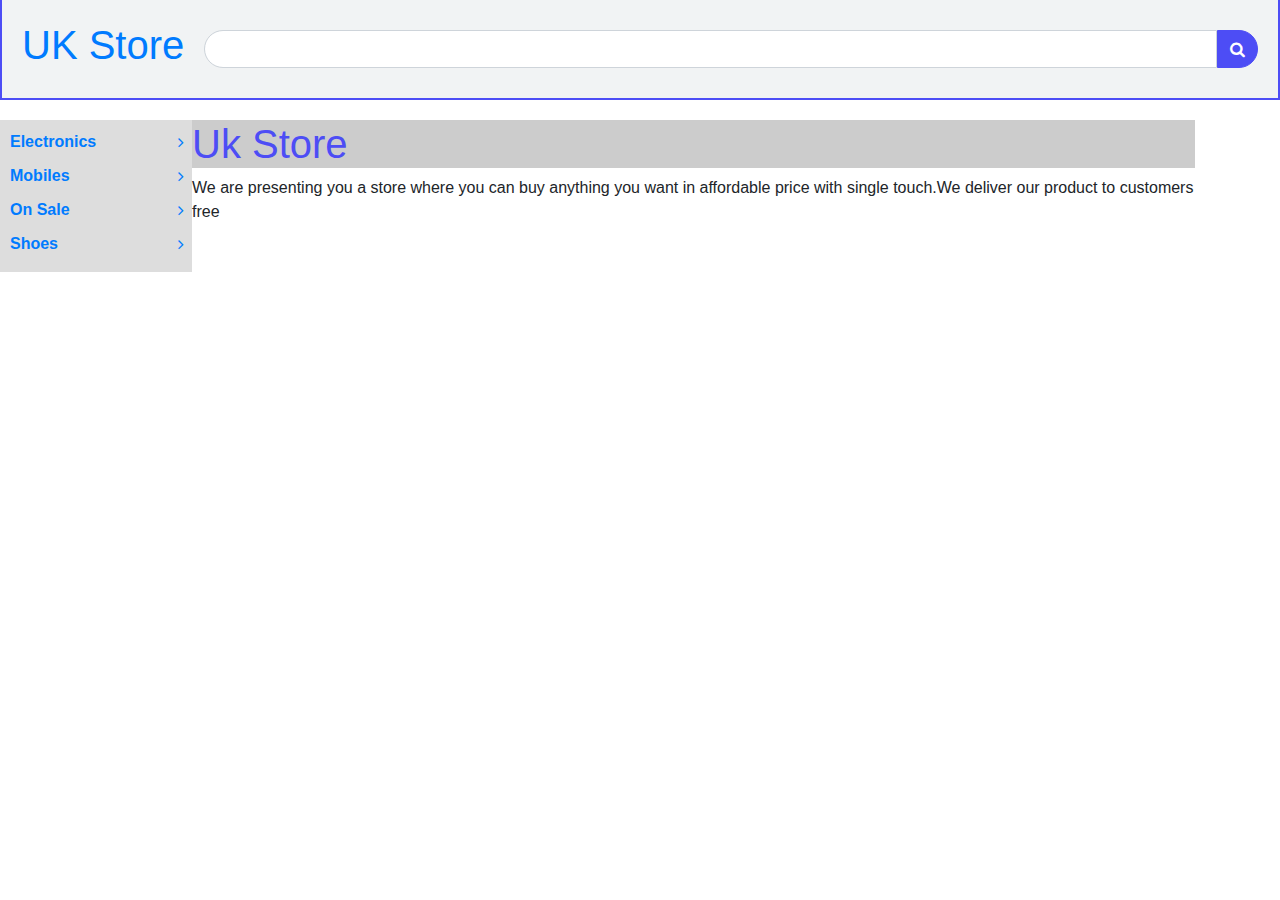
<file: About.html>
<!DOCTYPE html>
<html lang="en">

<head>
    <meta charset="UTF-8">
    <meta name="viewport" content="width=device-width, initial-scale=1.0">
    <title>UK Store</title>
    <link rel="stylesheet" href="index1.css" />
    <link rel="stylesheet" href="https://stackpath.bootstrapcdn.com/bootstrap/4.2.1/css/bootstrap.min.css">
    <link rel="stylesheet" href="https://stackpath.bootstrapcdn.com/font-awesome/4.7.0/css/font-awesome.min.css">
    <script src="https://code.jquery.com/jquery-3.3.1.slim.min.js"></script>
    <script src="https://stackpath.bootstrapcdn.com/bootstrap/4.2.1/js/bootstrap.min.js"></script>
</head>

<body>
    <div class="top-nav-bar">
        <a href="index1.html">
            <h1 class="heading">UK Store</h1>
        </a>
        <div class="search-box">
            <i class="fa fa-bars" id="fa-bars" onclick="openmenu()"></i>
            <i class="fa fa-times" id="fa-times" onclick="closemenu()"></i>
            <input type="text" class="form-control">
            <span class="input-group-text"><i class="fa fa-search"></i></span>
        </div>
    </div>

    <section class="header">
        <div class="side-menu" id="side-menu">
            <ul>
                <a href="Electronics.html">
                    <li>Electronics<i class="fa fa-angle-right"></i></a>
                <ul>
                    <li>Sub-Menu-1</li>
                    <li>Sub-Menu-1</li>
                    <li>Sub-Menu-1</li>
                    <li>Sub-Menu-1</li>
                </ul>
                </li>
                <a href="mobile.html">
                    <li>Mobiles<i class="fa fa-angle-right"></i></a>
                <ul>
                    <li>Sub-Menu-2</li>
                    <li>Sub-Menu-2</li>
                    <li>Sub-Menu-2</li>
                    <li>Sub-Menu-2</li>
                </ul>
                </li>
                <a href="Onsale.html">
                    <li>On Sale<i class="fa fa-angle-right"></i></a>
                <ul>
                    <li>Sub-Menu-3</li>
                    <li>Sub-Menu-3</li>
                    <li>Sub-Menu-3</li>
                    <li>Sub-Menu-3</li>
                </ul>
                </li>
                <a href="product.html">
                    <li>Shoes<i class="fa fa-angle-right"></i></a>
                <ul>
                    <li>Sub-Menu-4</li>
                    <li>Sub-Menu-4</li>
                    <li>Sub-Menu-4</li>
                    <li>Sub-Menu-4</li>
                </ul>
                </li>
            </ul>
        </div>
    </section>
    <div class="container">
        <h1 class="uk">Uk Store</h1>
        <p>We are presenting you a store where you can buy anything you want in affordable price with single touch.We deliver our product to customers free</p>
    </div>
</body>
</file>
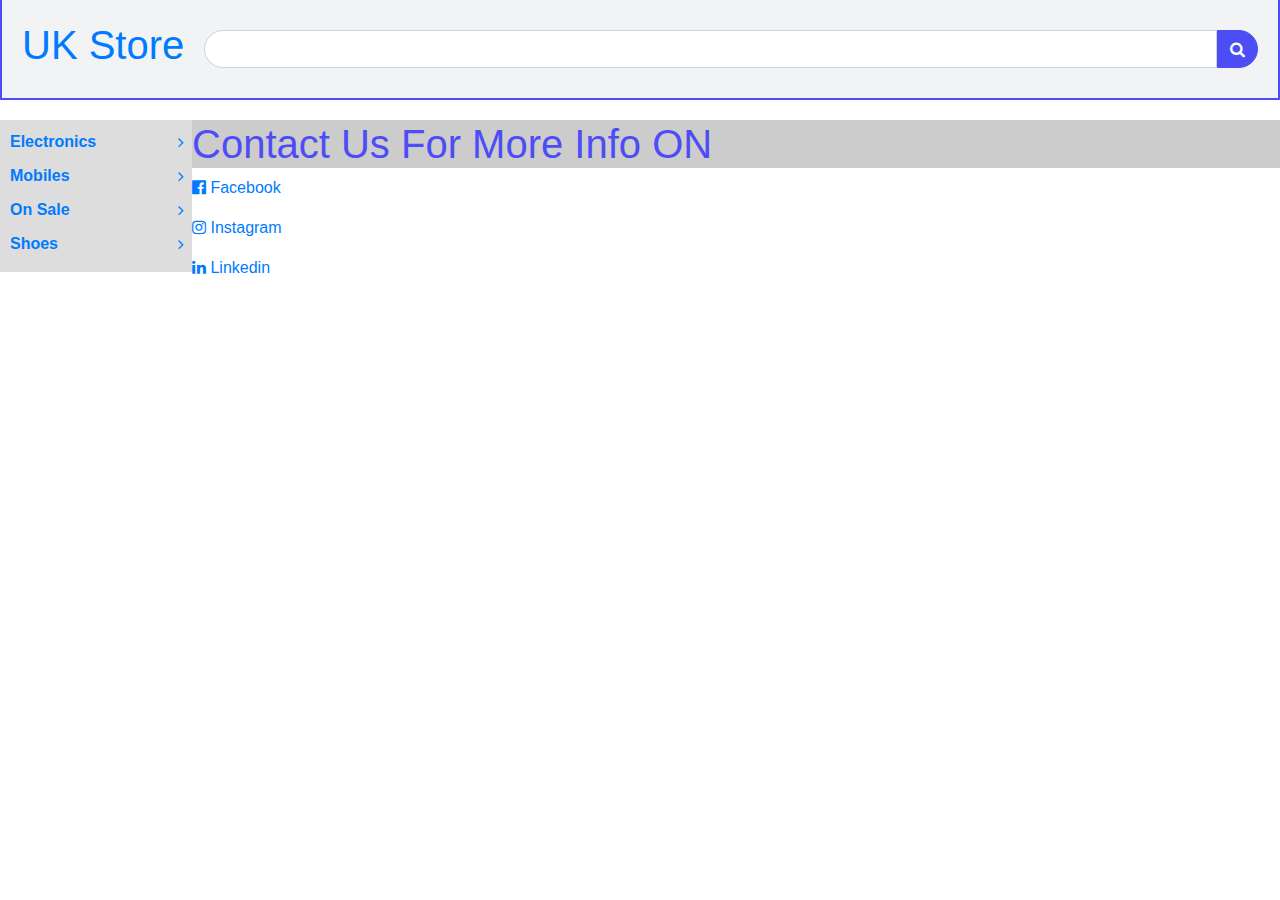
<file: contact.html>
<!DOCTYPE html>
<html lang="en">

<head>
    <meta charset="UTF-8">
    <meta name="viewport" content="width=device-width, initial-scale=1.0">
    <title>UK Store</title>
    <link rel="stylesheet" href="index1.css" />
    <link rel="stylesheet" href="https://stackpath.bootstrapcdn.com/bootstrap/4.2.1/css/bootstrap.min.css">
    <link rel="stylesheet" href="https://stackpath.bootstrapcdn.com/font-awesome/4.7.0/css/font-awesome.min.css">
    <script src="https://code.jquery.com/jquery-3.3.1.slim.min.js"></script>
    <script src="https://stackpath.bootstrapcdn.com/bootstrap/4.2.1/js/bootstrap.min.js"></script>
</head>

<body>
    <div class="top-nav-bar">
        <a href="index1.html">
            <h1 class="heading">UK Store</h1>
        </a>
        <div class="search-box">
            <i class="fa fa-bars" id="fa-bars" onclick="openmenu()"></i>
            <i class="fa fa-times" id="fa-times" onclick="closemenu()"></i>
            <input type="text" class="form-control">
            <span class="input-group-text"><i class="fa fa-search"></i></span>
        </div>
    </div>
    <section class="header">
        <div class="side-menu" id="side-menu">
            <ul>
                <a href="Electronics.html">
                    <li>Electronics<i class="fa fa-angle-right"></i></a>
                <ul>
                    <li>Sub-Menu-1</li>
                    <li>Sub-Menu-1</li>
                    <li>Sub-Menu-1</li>
                    <li>Sub-Menu-1</li>
                </ul>
                </li>
                <a href="mobile.html">
                    <li>Mobiles<i class="fa fa-angle-right"></i></a>
                <ul>
                    <li>Sub-Menu-2</li>
                    <li>Sub-Menu-2</li>
                    <li>Sub-Menu-2</li>
                    <li>Sub-Menu-2</li>
                </ul>
                </li>
                <a href="Onsale.html">
                    <li>On Sale<i class="fa fa-angle-right"></i></a>
                <ul>
                    <li>Sub-Menu-3</li>
                    <li>Sub-Menu-3</li>
                    <li>Sub-Menu-3</li>
                    <li>Sub-Menu-3</li>
                </ul>
                </li>
                <a href="product.html">
                    <li>Shoes<i class="fa fa-angle-right"></i></a>
                <ul>
                    <li>Sub-Menu-4</li>
                    <li>Sub-Menu-4</li>
                    <li>Sub-Menu-4</li>
                    <li>Sub-Menu-4</li>
                </ul>
                </li>
            </ul>
        </div>
    </section>

    <div class="container2">

        <div class="colmd-3">
            <h1 class="cont">Contact Us For More Info ON</h1>
            <a href="https://www.facebook.com/profile.php?id=100026991231028">
                <p><i class="fa fa-facebook-official"></i> Facebook </p>
            </a>
            <a href="https://www.instagram.com/0samapathan?utm_source=qr&igsh=MzI3Y2w4Nm4xcXZz">
                <p><i class="fa fa-instagram"></i> Instagram</p>
            </a>
            <a href="https://www.linkedin.com/in/usama-pathan-731a8a2b9?utm_source=share&utm_campaign=share_via&utm_content=profile&utm_medium=android_app">
                <p><i class="fa fa-linkedin"></i> Linkedin</p>
            </a>
        </div>

    </div>


    <script>
        function openmenu() {
            document.getElementById("side-menu").style.display = "block ";
            document.getElementById("fa-bars").style.display = "none ";
            document.getElementById("fa-times").style.display = "block ";
        }

        function closemenu() {
            document.getElementById("side-menu").style.display = "none ";
            document.getElementById("fa-bars").style.display = "block ";
            document.getElementById("fa-times").style.display = "none ";
        }
    </script>
</body>
</file>
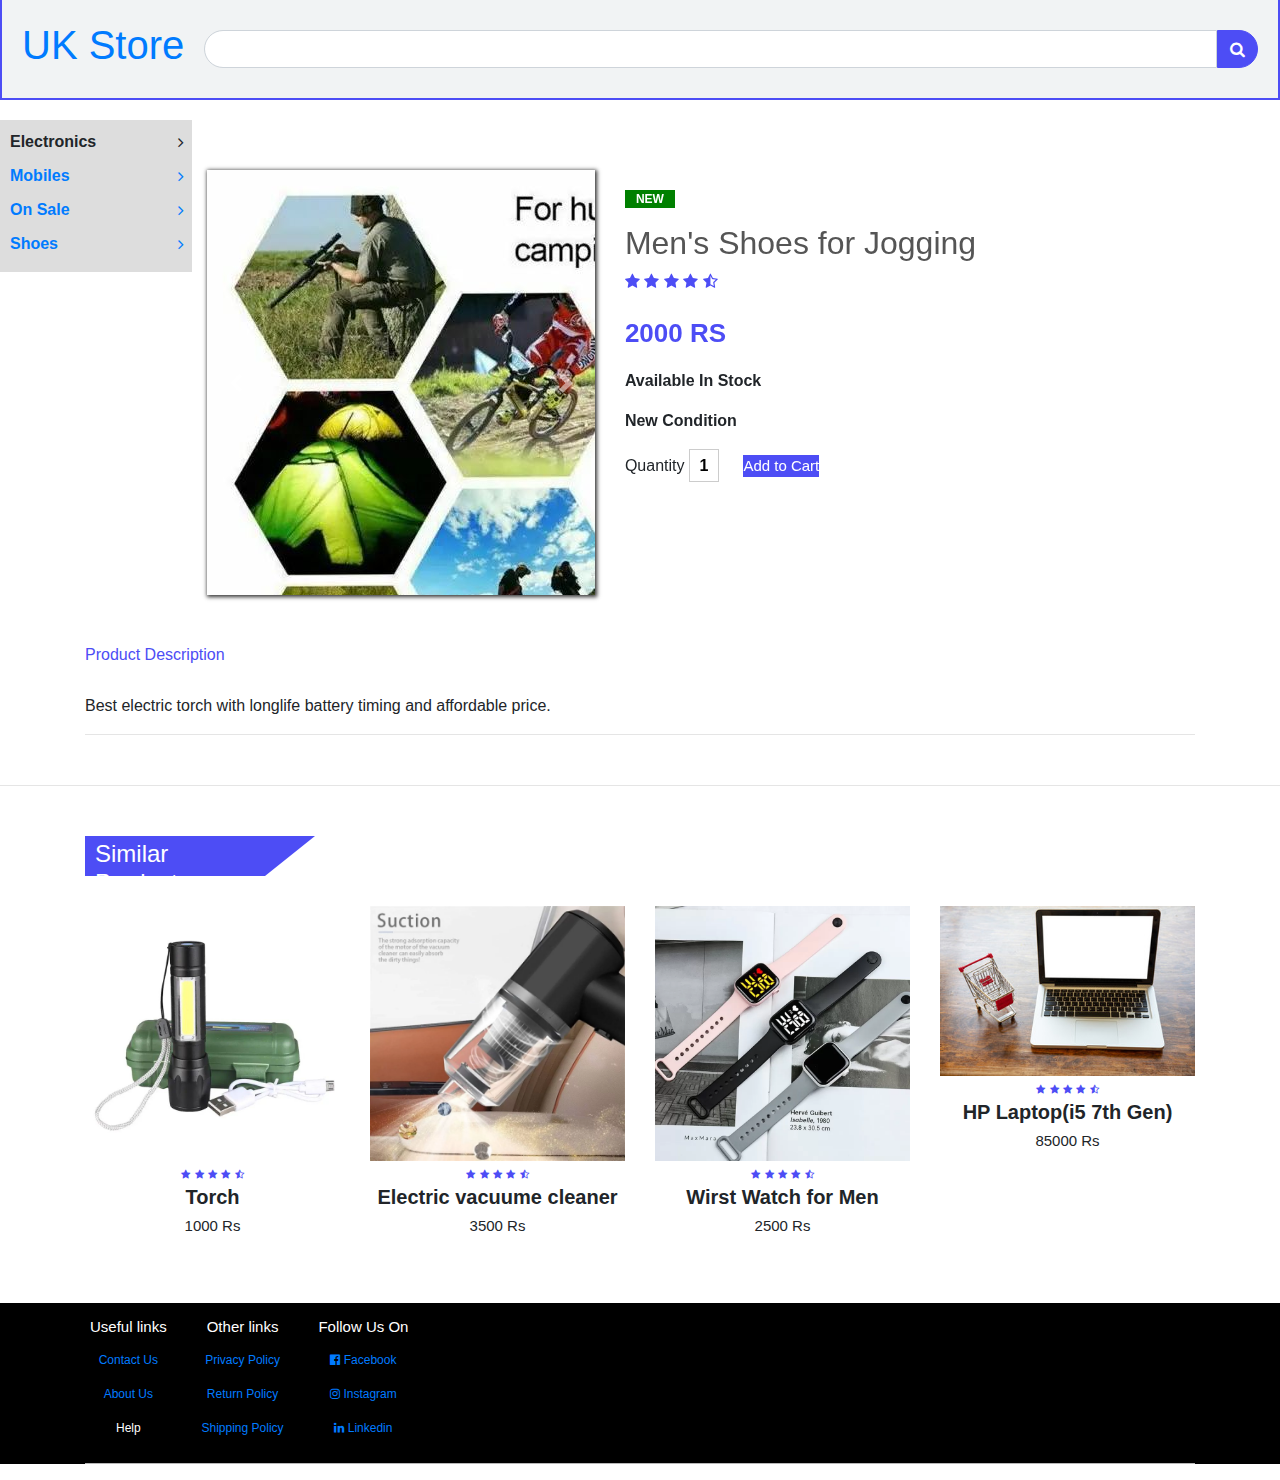
<file: Electronics.html>
<!DOCTYPE html>
<html lang="en">

<head>
    <meta charset="UTF-8">
    <meta name="viewport" content="width=device-width, initial-scale=1.0">
    <title>UK Store</title>
    <link rel="stylesheet" href="index1.css" />
    <link rel="stylesheet" href="https://stackpath.bootstrapcdn.com/bootstrap/4.2.1/css/bootstrap.min.css">
    <link rel="stylesheet" href="https://stackpath.bootstrapcdn.com/font-awesome/4.7.0/css/font-awesome.min.css">
    <script src="https://code.jquery.com/jquery-3.3.1.slim.min.js"></script>
    <script src="https://stackpath.bootstrapcdn.com/bootstrap/4.2.1/js/bootstrap.min.js"></script>
</head>

<body>
    <div class="top-nav-bar">
        <a href="index1.html">
            <h1 class="heading">UK Store</h1>
        </a>
        <div class="search-box">
            <i class="fa fa-bars" id="fa-bars" onclick="openmenu()"></i>
            <i class="fa fa-times" id="fa-times" onclick="closemenu()"></i>
            <input type="text" class="form-control">
            <span class="input-group-text"><i class="fa fa-search"></i></span>
        </div>
    </div>
    <section class="header">
        <div class="side-menu" id="side-menu">
            <ul>

                <li>Electronics<i class="fa fa-angle-right"></i>
                    <ul>
                        <li>Sub-Menu-1</li>
                        <li>Sub-Menu-1</li>
                        <li>Sub-Menu-1</li>
                        <li>Sub-Menu-1</li>
                    </ul>
                </li>
                <a href="mobile.html">
                    <li>Mobiles<i class="fa fa-angle-right"></i></a>
                <ul>
                    <li>Sub-Menu-2</li>
                    <li>Sub-Menu-2</li>
                    <li>Sub-Menu-2</li>
                    <li>Sub-Menu-2</li>
                </ul>
                </li>
                <a href="Onsale.html">
                    <li>On Sale<i class="fa fa-angle-right"></i></a>
                <ul>
                    <li>Sub-Menu-3</li>
                    <li>Sub-Menu-3</li>
                    <li>Sub-Menu-3</li>
                    <li>Sub-Menu-3</li>
                </ul>
                </li>
                <a href="product.html">
                    <li>Shoes<i class="fa fa-angle-right"></i></a>
                <ul>
                    <li>Sub-Menu-4</li>
                    <li>Sub-Menu-4</li>
                    <li>Sub-Menu-4</li>
                    <li>Sub-Menu-4</li>
                </ul>
                </li>
            </ul>
        </div>
    </section>



    <section class="single-product">
        <div class="container">
            <div class="row">
                <div class="col-md-5">
                    <div id="product-slider" class="carousel slide carousel-fade" data-ride="carousel">
                        <div class="carousel-inner">
                            <div class="carousel-item active">
                                <img src="Torch.jpg" class="d-block">
                            </div>
                            <div class="carousel-item">
                                <img src="Torch3.jpg" class="d-block">
                            </div>
                            <div class="carousel-item">
                                <img src="Torch2.jpg" class="d-block">

                            </div>
                            <a class="carousel-control-prev" href="#product-slider" role="button" data-slide="prev">
                                <span class="carousel-control-prev-icon" aria-hidden="true"></span>
                                <span class="sr-only">Previous</span>
                            </a>
                            <a class="carousel-control-next" href="#product-slider" role="button" data-slide="next">
                                <span class="carousel-control-next-icon" aria-hidden="true"></span>
                                <span class="sr-only">Next</span>

                            </a>

                        </div>
                    </div>
                </div>

                <div class="col-md-7">
                    <p class="new-arrival text-center">NEW</p>
                    <h2>Men's Shoes for Jogging</h2>

                    <i class="fa fa-star"></i>
                    <i class="fa fa-star"></i>
                    <i class="fa fa-star"></i>
                    <i class="fa fa-star"></i>
                    <i class="fa fa-star-half-o"></i>

                    <p class="price">2000 RS</p>
                    <p><b>Available In Stock</b></p>
                    <p><b>New Condition</b></p>
                    <label>Quantity</label>
                    <input type="text" value="1">
                    <button type="button" class="btn-primary">Add to Cart</button>

                </div>

            </div>
        </div>
    </section>
    <section class="product-description">
        <div class="container">
            <h6>Product Description</h6>
            <p>Best electric torch with longlife battery timing and affordable price. </p>
            <hr>
        </div>
        <hr>

        <div class="container">
            <div class="title-box">
                <h2>Similar Products</h2>
            </div>
            <div class="row">
                <div class="col-md-3">
                    <div class="product-top">
                        <img src="Torch2.jpg">
                        <div class="overlay-right">
                            <button type="button" class="btn btn-secondary" title="Quick Shop">
                            <i class="fa fa-eye"></i>
                        </button>
                            <button type="button" class="btn btn-secondary" title="Add to Cart">
                            <i class="fa fa-shopping-cart"></i>
                        </button>
                        </div>
                    </div>
                    <div class="product-bottom text-center">
                        <i class="fa fa-star"></i>
                        <i class="fa fa-star"></i>
                        <i class="fa fa-star"></i>
                        <i class="fa fa-star"></i>
                        <i class="fa fa-star-half-o"></i>
                        <h3>Torch</h3>
                        <h5>1000 Rs</h5>
                    </div>
                </div>

                <div class="col-md-3">
                    <div class="product-top">
                        <img src="Vaccume cleaner2.jpg">
                        <div class="overlay-right">
                            <button type="button" class="btn btn-secondary" title="Quick Shop">
                            <i class="fa fa-eye"></i>
                        </button>
                            <button type="button" class="btn btn-secondary" title="Add to Cart">
                            <i class="fa fa-shopping-cart"></i>
                        </button>
                        </div>
                    </div>
                    <div class="product-bottom text-center">
                        <i class="fa fa-star"></i>
                        <i class="fa fa-star"></i>
                        <i class="fa fa-star"></i>
                        <i class="fa fa-star"></i>
                        <i class="fa fa-star-half-o"></i>
                        <h3>Electric vacuume cleaner</h3>
                        <h5>3500 Rs</h5>
                    </div>
                </div>


                <div class="col-md-3">
                    <div class="product-top">
                        <img src="Wirst watch2.webp">
                        <div class="overlay-right">
                            <button type="button" class="btn btn-secondary" title="Quick Shop">
                            <i class="fa fa-eye"></i>
                        </button>
                            <button type="button" class="btn btn-secondary" title="Add to Cart">
                            <i class="fa fa-shopping-cart"></i>
                        </button>
                        </div>
                    </div>
                    <div class="product-bottom text-center">
                        <i class="fa fa-star"></i>
                        <i class="fa fa-star"></i>
                        <i class="fa fa-star"></i>
                        <i class="fa fa-star"></i>
                        <i class="fa fa-star-half-o"></i>
                        <h3>Wirst Watch for Men</h3>
                        <h5>2500 Rs</h5>
                    </div>
                </div>

                <div class="col-md-3">
                    <div class="product-top">
                        <img src="img3.jpg">
                        <div class="overlay-right">
                            <button type="button" class="btn btn-secondary" title="Quick Shop">
                            <i class="fa fa-eye"></i>
                        </button>
                            <button type="button" class="btn btn-secondary" title="Add to Cart">
                            <i class="fa fa-shopping-cart"></i>
                        </button>
                        </div>
                    </div>
                    <div class="product-bottom text-center">
                        <i class="fa fa-star"></i>
                        <i class="fa fa-star"></i>
                        <i class="fa fa-star"></i>
                        <i class="fa fa-star"></i>
                        <i class="fa fa-star-half-o"></i>
                        <h3>HP Laptop(i5 7th Gen)</h3>
                        <h5>85000 Rs</h5>
                    </div>
                </div>

            </div>
        </div>

    </section>

    <section class="footer">
        <div class="container text-center">
            <div class="row">
                <div class="colmd-3">
                    <h1>Useful links</h1>
                    <a href="contact.html">
                        <p>Contact Us</p>
                    </a>
                    <a href="About.html">
                        <p>About Us</p>
                    </a>
                    <p>Help</p>
                </div>


                <div class="colmd-3">
                    <h1>Other links</h1>
                    <a href="policies.html">
                        <p>Privacy Policy</p>
                    </a>
                    <a href="policies.html">
                        <p>Return Policy</p>
                    </a>
                    <a href="policies.html">
                        <p>Shipping Policy</p>
                    </a>
                </div>

                <div class="colmd-3">
                    <h1>Follow Us On</h1>
                    <a href="https://www.facebook.com/profile.php?id=100026991231028">
                        <p><i class="fa fa-facebook-official"></i> Facebook </p>
                    </a>
                    <a href="https://www.instagram.com/0samapathan?utm_source=qr&igsh=MzI3Y2w4Nm4xcXZz">
                        <p><i class="fa fa-instagram"></i> Instagram</p>
                    </a>
                    <a href="https://www.linkedin.com/in/usama-pathan-731a8a2b9?utm_source=share&utm_campaign=share_via&utm_content=profile&utm_medium=android_app">
                        <p><i class="fa fa-linkedin"></i> Linkedin</p>
                    </a>
                </div>

            </div>
            <hr>
        </div>
    </section>


    <script>
        function openmenu() {
            document.getElementById("side-menu").style.display = "block ";
            document.getElementById("fa-bars").style.display = "none ";
            document.getElementById("fa-times").style.display = "block ";
        }

        function closemenu() {
            document.getElementById("side-menu").style.display = "none ";
            document.getElementById("fa-bars").style.display = "block ";
            document.getElementById("fa-times").style.display = "none ";
        }
    </script>

</body>
</file>
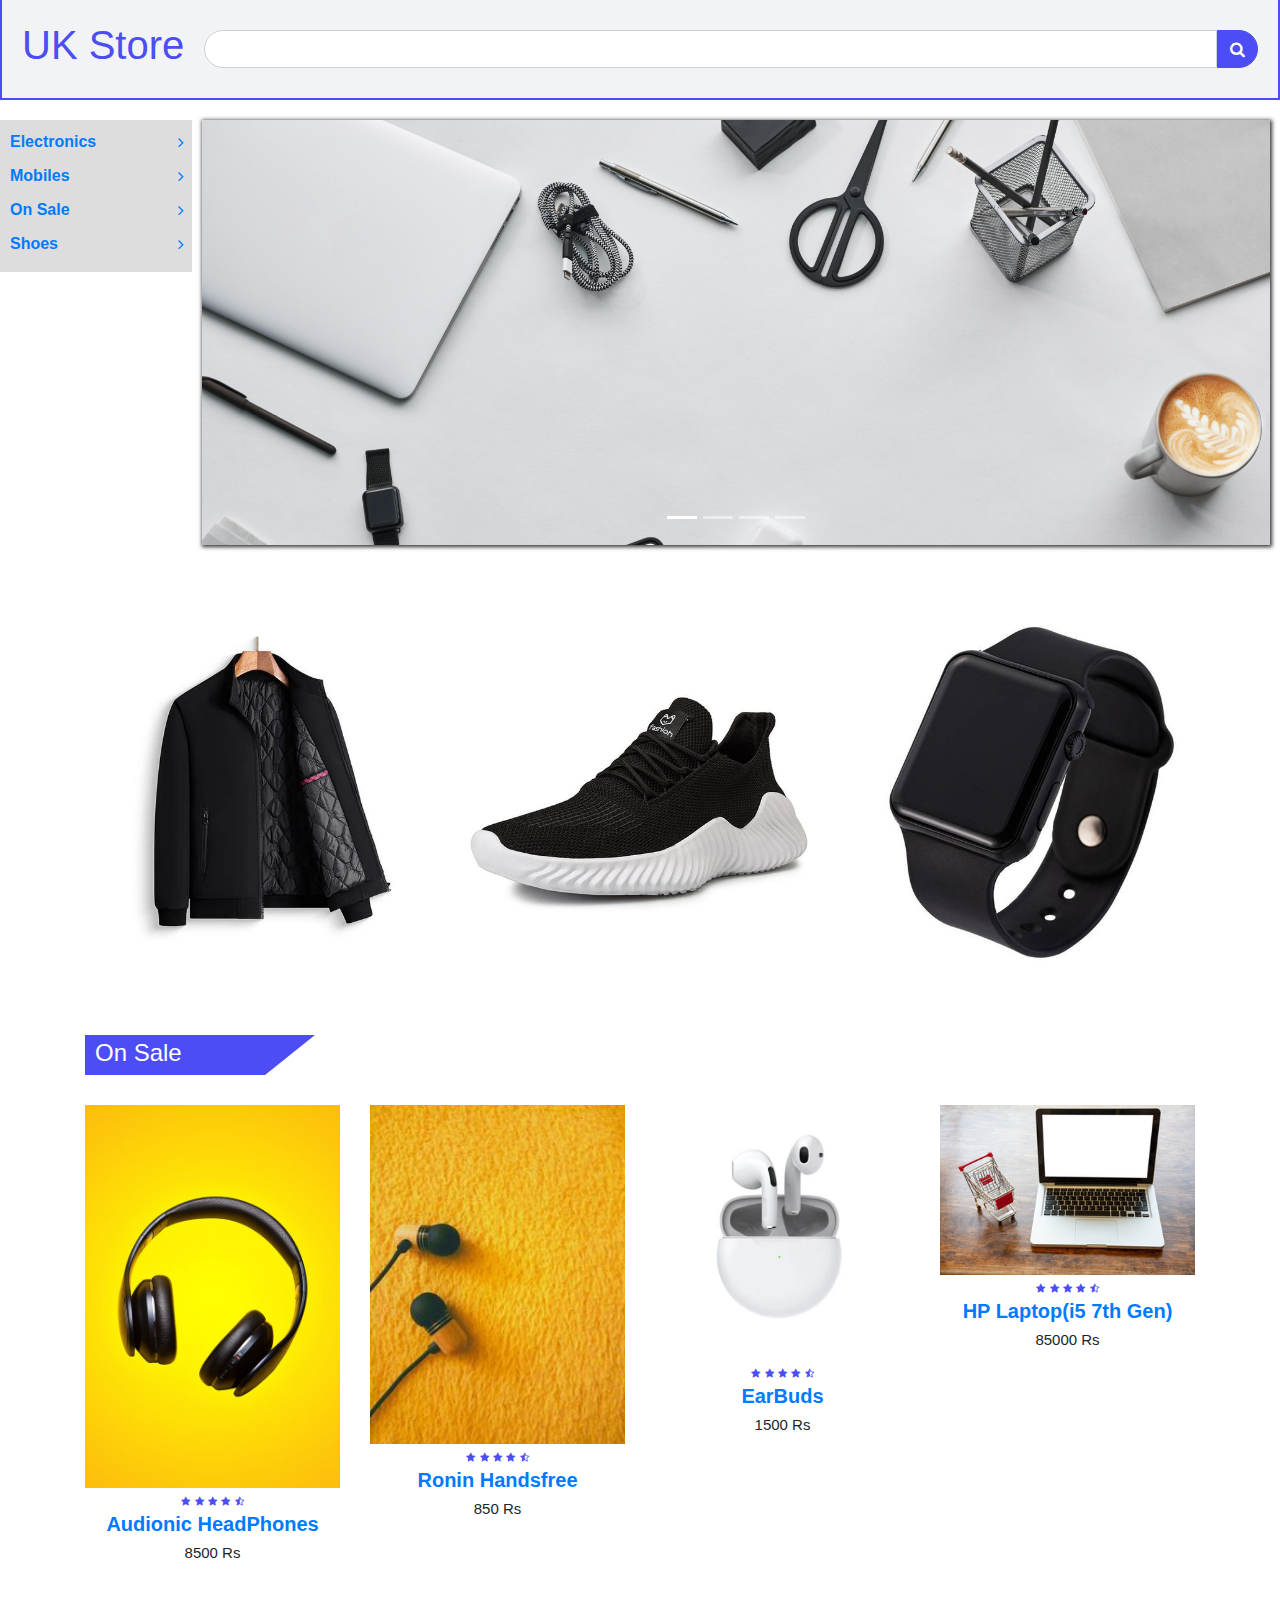
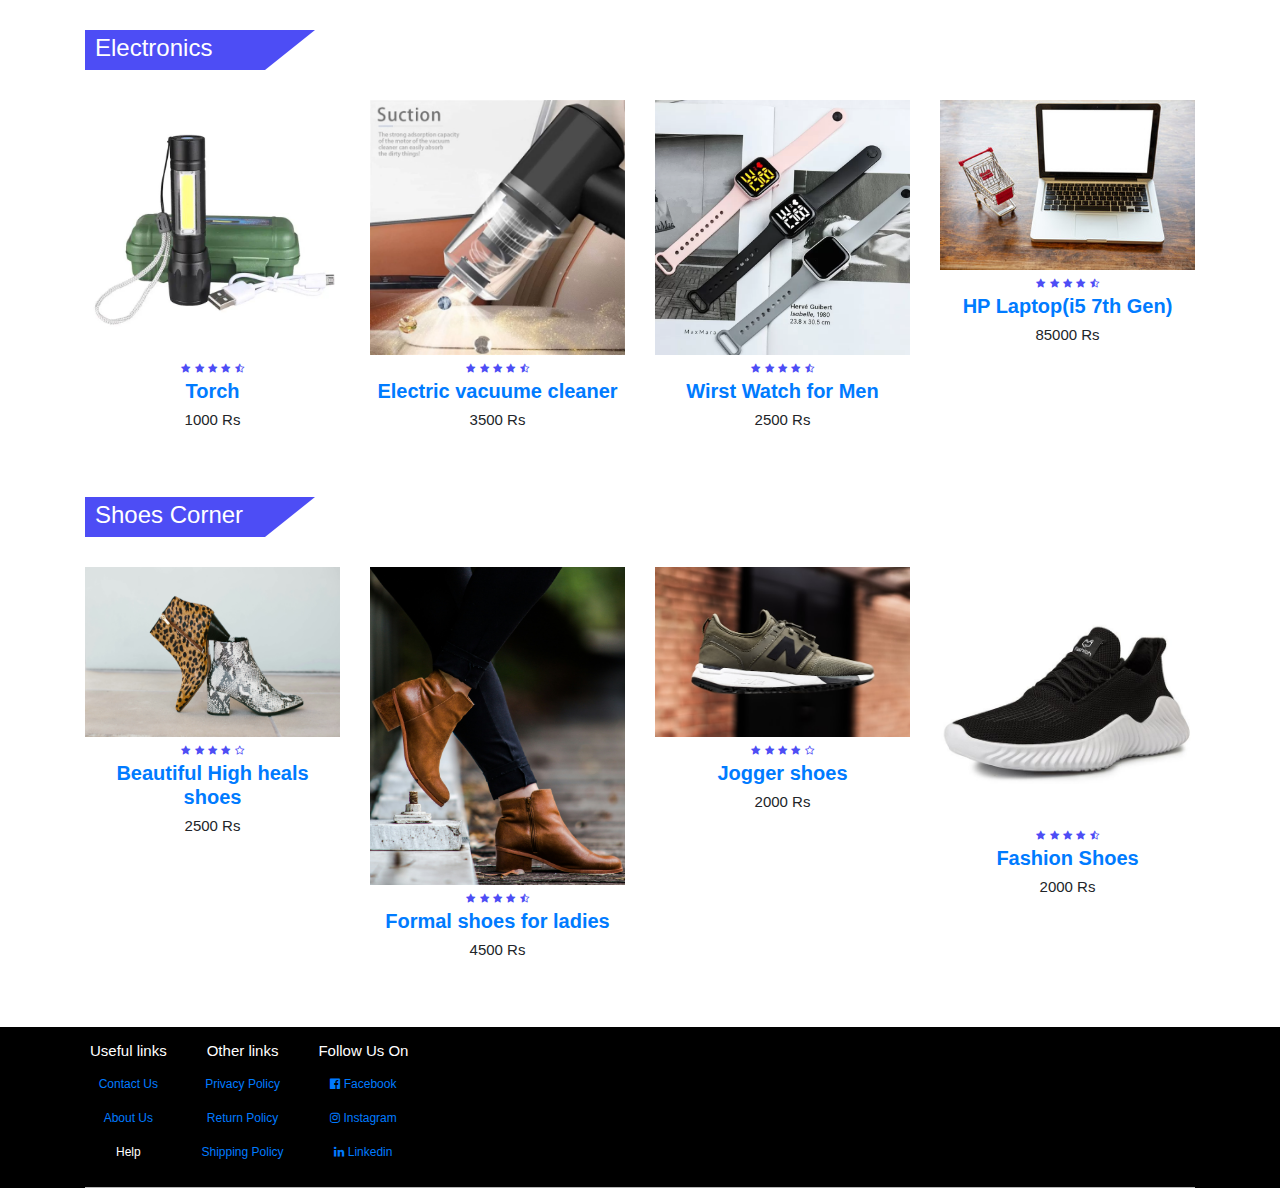
<file: index1.html>
<!DOCTYPE html>
<html lang="en">

<head>
    <meta charset="UTF-8">
    <meta name="viewport" content="width=device-width, initial-scale=1.0">
    <title>UK Store</title>
    <link rel="stylesheet" href="index1.css" />
    <link rel="stylesheet" href="https://stackpath.bootstrapcdn.com/bootstrap/4.2.1/css/bootstrap.min.css">
    <link rel="stylesheet" href="https://stackpath.bootstrapcdn.com/font-awesome/4.7.0/css/font-awesome.min.css">
    <script src="https://code.jquery.com/jquery-3.3.1.slim.min.js"></script>
    <script src="https://stackpath.bootstrapcdn.com/bootstrap/4.2.1/js/bootstrap.min.js"></script>
</head>

<body>
    <div class="top-nav-bar">
        <h1 class="heading">UK Store</h1>
        <div class="search-box">
            <i class="fa fa-bars" id="fa-bars" onclick="openmenu()"></i>
            <i class="fa fa-times" id="fa-times" onclick="closemenu()"></i>
            <input type="text" class="form-control">
            <span class="input-group-text"><i class="fa fa-search"></i></span>
        </div>
    </div>
    <section class="header">
        <div class="side-menu" id="side-menu">
            <ul>
                <a href="Electronics.html">
                    <li>Electronics<i class="fa fa-angle-right"></i></a>
                <ul>
                    <li>Sub-Menu-1</li>
                    <li>Sub-Menu-1</li>
                    <li>Sub-Menu-1</li>
                    <li>Sub-Menu-1</li>
                </ul>
                </li>
                <a href="mobile.html">
                    <li>Mobiles<i class="fa fa-angle-right"></i></a>
                <ul>
                    <li>Sub-Menu-2</li>
                    <li>Sub-Menu-2</li>
                    <li>Sub-Menu-2</li>
                    <li>Sub-Menu-2</li>
                </ul>
                </li>
                <a href="Onsale.html">
                    <li>On Sale<i class="fa fa-angle-right"></i></a>
                <ul>
                    <li>Sub-Menu-3</li>
                    <li>Sub-Menu-3</li>
                    <li>Sub-Menu-3</li>
                    <li>Sub-Menu-3</li>
                </ul>
                </li>
                <a href="product.html">
                    <li>Shoes<i class="fa fa-angle-right"></i></a>
                <ul>
                    <li>Sub-Menu-4</li>
                    <li>Sub-Menu-4</li>
                    <li>Sub-Menu-4</li>
                    <li>Sub-Menu-4</li>
                </ul>
                </li>
            </ul>
        </div>
        <div class="slider">
            <div id="slider" class="carousel slide carousel-fade" data-ride="carousel">
                <div class="carousel-inner">
                    <div class="carousel-item active">
                        <img src="pexels-fauxels-3183198.jpg" class="d-block w-100 ">
                    </div>
                    <div class="carousel-item ">
                        <img src="pexels-goumbik-1420709.jpg" class="d-block w-100 ">
                    </div>
                    <div class="carousel-item ">
                        <img src="logo10.jpg" class="d-block w-100 ">
                    </div>
                    <div class="carousel-item ">
                        <img src="Gaming Handle.jpg" class="d-block w-100 ">
                    </div>
                </div>

                <ol class="carousel-indicators">
                    <li data-target="#slider " data-slide-to="0 " class="active "></li>
                    <li data-target="#slider " data-slide-to="1 "></li>
                    <li data-target="#slider " data-slide-to="2 "></li>
                    <li data-target="#slider " data-slide-to="3 "></li>
                </ol>
            </div>
        </div>
    </section>

    <section class="featured-categories">
        <div class="container">
            <div class="row">
                <div class="col-md-4">
                    <img src="jacket.jpg">
                </div>
                <div class="col-md-4">
                    <img src="shose.jpg">
                </div>
                <div class="col-md-4">
                    <img src="watch.jpg">
                </div>
            </div>
        </div>
    </section>

    <section class="on-sale">
        <div class="container">
            <div class="title-box">
                <h2>On Sale</h2>
            </div>
            <div class="row">
                <div class="col-md-3">
                    <div class="product-top">
                        <img src="background.jpg">
                        <div class="overlay-right">
                            <button type="button" class="btn btn-secondary" title="Quick Shop">
                                <i class="fa fa-eye"></i>
                            </button>
                            <button type="button" class="btn btn-secondary" title="Add to Cart">
                                <i class="fa fa-shopping-cart"></i>
                            </button>
                        </div>
                    </div>
                    <div class="product-bottom text-center">
                        <i class="fa fa-star"></i>
                        <i class="fa fa-star"></i>
                        <i class="fa fa-star"></i>
                        <i class="fa fa-star"></i>
                        <i class="fa fa-star-half-o"></i>
                        <a href="Onsale.html">
                            <h3>Audionic HeadPhones</h3>
                        </a>
                        <h5>8500 Rs</h5>
                    </div>
                </div>

                <div class="col-md-3">
                    <div class="product-top">
                        <img src="handfree.jpg">
                        <div class="overlay-right">
                            <button type="button" class="btn btn-secondary" title="Quick Shop">
                                <i class="fa fa-eye"></i>
                            </button>
                            <button type="button" class="btn btn-secondary" title="Add to Cart">
                                <i class="fa fa-shopping-cart"></i>
                            </button>
                        </div>
                    </div>
                    <div class="product-bottom text-center">
                        <i class="fa fa-star"></i>
                        <i class="fa fa-star"></i>
                        <i class="fa fa-star"></i>
                        <i class="fa fa-star"></i>
                        <i class="fa fa-star-half-o"></i>
                        <a href="Onsale.html">
                            <h3>Ronin Handsfree</h3>
                        </a>
                        <h5>850 Rs</h5>
                    </div>
                </div>


                <div class="col-md-3">
                    <div class="product-top">
                        <img src="earbuds.jpg">
                        <div class="overlay-right">
                            <button type="button" class="btn btn-secondary" title="Quick Shop">
                                <i class="fa fa-eye"></i>
                            </button>
                            <button type="button" class="btn btn-secondary" title="Add to Cart">
                                <i class="fa fa-shopping-cart"></i>
                            </button>
                        </div>
                    </div>
                    <div class="product-bottom text-center">
                        <i class="fa fa-star"></i>
                        <i class="fa fa-star"></i>
                        <i class="fa fa-star"></i>
                        <i class="fa fa-star"></i>
                        <i class="fa fa-star-half-o"></i>
                        <a href="Onsale.html">
                            <h3>EarBuds</h3>
                        </a>
                        <h5>1500 Rs</h5>
                    </div>
                </div>

                <div class="col-md-3">
                    <div class="product-top">
                        <img src="img3.jpg">
                        <div class="overlay-right">
                            <button type="button" class="btn btn-secondary" title="Quick Shop">
                                <i class="fa fa-eye"></i>
                            </button>
                            <button type="button" class="btn btn-secondary" title="Add to Cart">
                                <i class="fa fa-shopping-cart"></i>
                            </button>
                        </div>
                    </div>
                    <div class="product-bottom text-center">
                        <i class="fa fa-star"></i>
                        <i class="fa fa-star"></i>
                        <i class="fa fa-star"></i>
                        <i class="fa fa-star"></i>
                        <i class="fa fa-star-half-o"></i>
                        <a href="Onsale.html">
                            <h3>HP Laptop(i5 7th Gen)</h3>
                        </a>
                        <h5>85000 Rs</h5>
                    </div>
                </div>

            </div>
        </div>
    </section>

    <section class="new-products">

        <div class="container">
            <div class="title-box">
                <h2>Electronics</h2>
            </div>
            <div class="row">
                <div class="col-md-3">
                    <div class="product-top">
                        <img src="Torch2.jpg">
                        <div class="overlay-right">
                            <button type="button" class="btn btn-secondary" title="Quick Shop">
                                <i class="fa fa-eye"></i>
                            </button>
                            <button type="button" class="btn btn-secondary" title="Add to Cart">
                                <i class="fa fa-shopping-cart"></i>
                            </button>
                        </div>
                    </div>
                    <div class="product-bottom text-center">
                        <i class="fa fa-star"></i>
                        <i class="fa fa-star"></i>
                        <i class="fa fa-star"></i>
                        <i class="fa fa-star"></i>
                        <i class="fa fa-star-half-o"></i>
                        <a href="Electronics.html">
                            <h3>Torch</h3>
                        </a>
                        <h5>1000 Rs</h5>
                    </div>
                </div>

                <div class="col-md-3">
                    <div class="product-top">
                        <img src="Vaccume cleaner2.jpg">
                        <div class="overlay-right">
                            <button type="button" class="btn btn-secondary" title="Quick Shop">
                                <i class="fa fa-eye"></i>
                            </button>
                            <button type="button" class="btn btn-secondary" title="Add to Cart">
                                <i class="fa fa-shopping-cart"></i>
                            </button>
                        </div>
                    </div>
                    <div class="product-bottom text-center">
                        <i class="fa fa-star"></i>
                        <i class="fa fa-star"></i>
                        <i class="fa fa-star"></i>
                        <i class="fa fa-star"></i>
                        <i class="fa fa-star-half-o"></i>
                        <a href="Electronics.html">
                            <h3>Electric vacuume cleaner</h3>
                        </a>
                        <h5>3500 Rs</h5>
                    </div>
                </div>


                <div class="col-md-3">
                    <div class="product-top">
                        <img src="Wirst watch2.webp">
                        <div class="overlay-right">
                            <button type="button" class="btn btn-secondary" title="Quick Shop">
                                <i class="fa fa-eye"></i>
                            </button>
                            <button type="button" class="btn btn-secondary" title="Add to Cart">
                                <i class="fa fa-shopping-cart"></i>
                            </button>
                        </div>
                    </div>
                    <div class="product-bottom text-center">
                        <i class="fa fa-star"></i>
                        <i class="fa fa-star"></i>
                        <i class="fa fa-star"></i>
                        <i class="fa fa-star"></i>
                        <i class="fa fa-star-half-o"></i>
                        <a href="Electronics.html">
                            <h3>Wirst Watch for Men</h3>
                        </a>
                        <h5>2500 Rs</h5>
                    </div>
                </div>

                <div class="col-md-3">
                    <div class="product-top">
                        <img src="img3.jpg">
                        <div class="overlay-right">
                            <button type="button" class="btn btn-secondary" title="Quick Shop">
                                <i class="fa fa-eye"></i>
                            </button>
                            <button type="button" class="btn btn-secondary" title="Add to Cart">
                                <i class="fa fa-shopping-cart"></i>
                            </button>
                        </div>
                    </div>
                    <div class="product-bottom text-center">
                        <i class="fa fa-star"></i>
                        <i class="fa fa-star"></i>
                        <i class="fa fa-star"></i>
                        <i class="fa fa-star"></i>
                        <i class="fa fa-star-half-o"></i>
                        <a href="Electronics.html">
                            <h3>HP Laptop(i5 7th Gen)</h3>
                        </a>
                        <h5>85000 Rs</h5>
                    </div>
                </div>

            </div>
        </div>

    </section>

    <section class="shoes">

        <div class="container">
            <div class="title-box">
                <h2>Shoes Corner</h2>
            </div>
            <div class="row">
                <div class="col-md-3">
                    <div class="product-top">
                        <img src="shoes2.jpg">
                        <div class="overlay-right">
                            <button type="button" class="btn btn-secondary" title="Quick Shop">
                                <i class="fa fa-eye"></i>
                            </button>
                            <button type="button" class="btn btn-secondary" title="Add to Cart">
                                <i class="fa fa-shopping-cart"></i>
                            </button>
                        </div>
                    </div>
                    <div class="product-bottom text-center">
                        <i class="fa fa-star"></i>
                        <i class="fa fa-star"></i>
                        <i class="fa fa-star"></i>
                        <i class="fa fa-star"></i>
                        <i class="fa fa-star-o"></i>
                        <a href="product.html">
                            <h3>Beautiful High heals shoes </h3>
                        </a>
                        <h5>2500 Rs</h5>
                    </div>
                </div>

                <div class="col-md-3">
                    <div class="product-top">
                        <img src="shoes5.jpg">
                        <div class="overlay-right">
                            <button type="button" class="btn btn-secondary" title="Quick Shop">
                                <i class="fa fa-eye"></i>
                            </button>
                            <button type="button" class="btn btn-secondary" title="Add to Cart">
                                <i class="fa fa-shopping-cart"></i>
                            </button>
                        </div>
                    </div>
                    <div class="product-bottom text-center">
                        <i class="fa fa-star"></i>
                        <i class="fa fa-star"></i>
                        <i class="fa fa-star"></i>
                        <i class="fa fa-star"></i>
                        <i class="fa fa-star-half-o"></i>
                        <a href="product.html">
                            <h3>Formal shoes for ladies</h3>
                        </a>
                        <h5>4500 Rs</h5>
                    </div>
                </div>


                <div class="col-md-3">
                    <div class="product-top">
                        <img src="shoes4.jpg">
                        <div class="overlay-right">
                            <button type="button" class="btn btn-secondary" title="Quick Shop">
                                <i class="fa fa-eye"></i>
                            </button>
                            <button type="button" class="btn btn-secondary" title="Add to Cart">
                                <i class="fa fa-shopping-cart"></i>
                            </button>
                        </div>
                    </div>
                    <div class="product-bottom text-center">
                        <i class="fa fa-star"></i>
                        <i class="fa fa-star"></i>
                        <i class="fa fa-star"></i>
                        <i class="fa fa-star"></i>
                        <i class="fa fa-star-o"></i>
                        <a href="product.html">
                            <h3>Jogger shoes</h3>
                        </a>
                        <h5>2000 Rs</h5>
                    </div>
                </div>

                <div class="col-md-3">
                    <div class="product-top">
                        <img src="shose.jpg">
                        <div class="overlay-right">
                            <button type="button" class="btn btn-secondary" title="Quick Shop">
                                <i class="fa fa-eye"></i>
                            </button>
                            <button type="button" class="btn btn-secondary" title="Add to Cart">
                                <i class="fa fa-shopping-cart"></i>
                            </button>
                        </div>
                    </div>
                    <div class="product-bottom text-center">
                        <i class="fa fa-star"></i>
                        <i class="fa fa-star"></i>
                        <i class="fa fa-star"></i>
                        <i class="fa fa-star"></i>
                        <i class="fa fa-star-half-o"></i>
                        <a href="product.html">
                            <h3>Fashion Shoes</h3>
                        </a>
                        <h5>2000 Rs</h5>
                    </div>
                </div>

            </div>
        </div>

    </section>

    <section class="footer">
        <div class="container text-center">
            <div class="row">
                <div class="colmd-3">
                    <h1>Useful links</h1>
                    <a href="contact.html">
                        <p>Contact Us</p>
                    </a>
                    <a href="About.html">
                        <p>About Us</p>
                    </a>
                    <p>Help</p>
                </div>


                <div class="colmd-3">
                    <h1>Other links</h1>
                    <a href="policies.html">
                        <p>Privacy Policy</p>
                    </a>
                    <a href="policies.html">
                        <p>Return Policy</p>
                    </a>
                    <a href="policies.html">
                        <p>Shipping Policy</p>
                    </a>
                </div>

                <div class="colmd-3">
                    <h1>Follow Us On</h1>
                    <a href="https://www.facebook.com/profile.php?id=100026991231028">
                        <p><i class="fa fa-facebook-official"></i> Facebook </p>
                    </a>
                    <a href="https://www.instagram.com/0samapathan?utm_source=qr&igsh=MzI3Y2w4Nm4xcXZz">
                        <p><i class="fa fa-instagram"></i> Instagram</p>
                    </a>
                    <a href="https://www.linkedin.com/in/usama-pathan-731a8a2b9?utm_source=share&utm_campaign=share_via&utm_content=profile&utm_medium=android_app">
                        <p><i class="fa fa-linkedin"></i> Linkedin</p>
                    </a>
                </div>

            </div>
            <hr>
        </div>
    </section>
    <script>
        function openmenu() {
            document.getElementById("side-menu").style.display = "block ";
            document.getElementById("fa-bars").style.display = "none ";
            document.getElementById("fa-times").style.display = "block ";
        }

        function closemenu() {
            document.getElementById("side-menu").style.display = "none ";
            document.getElementById("fa-bars").style.display = "block ";
            document.getElementById("fa-times").style.display = "none ";
        }
    </script>
</body>

</html>
</file>
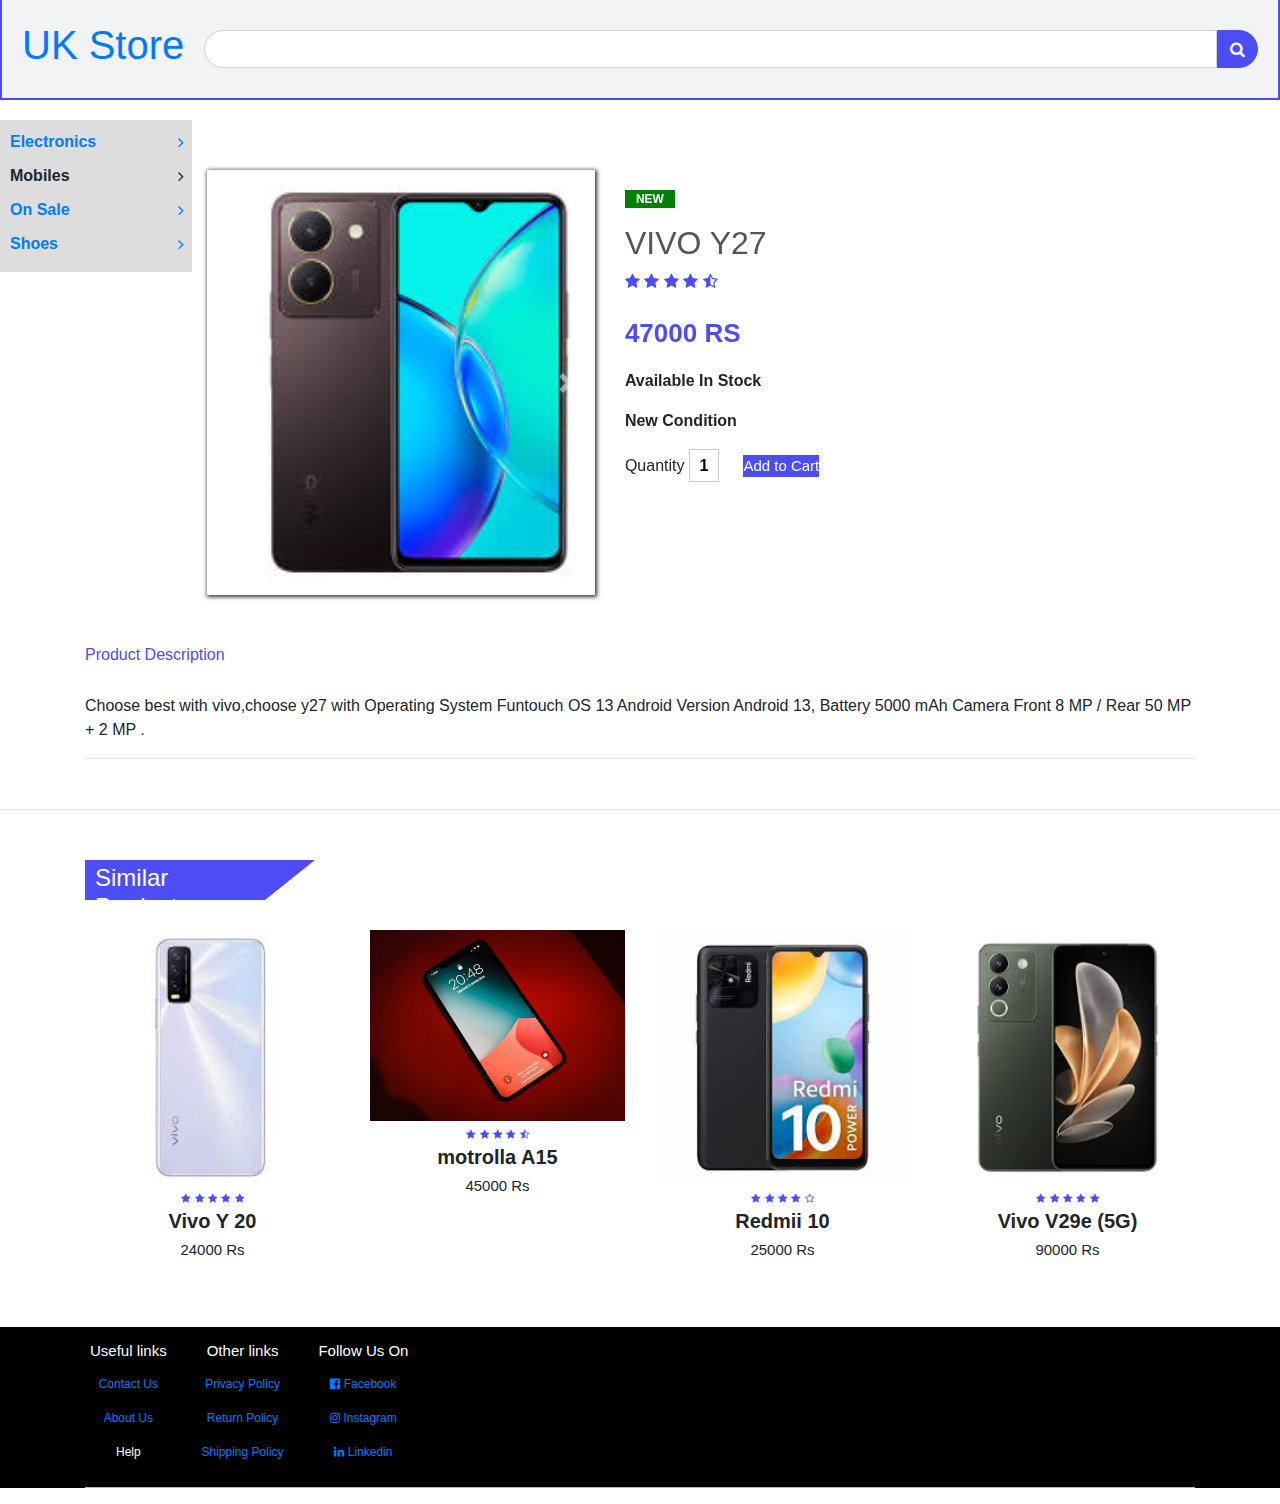
<file: mobile.html>
<!DOCTYPE html>
<html lang="en">

<head>
    <meta charset="UTF-8">
    <meta name="viewport" content="width=device-width, initial-scale=1.0">
    <title>UK Store</title>
    <link rel="stylesheet" href="index1.css" />
    <link rel="stylesheet" href="https://stackpath.bootstrapcdn.com/bootstrap/4.2.1/css/bootstrap.min.css">
    <link rel="stylesheet" href="https://stackpath.bootstrapcdn.com/font-awesome/4.7.0/css/font-awesome.min.css">
    <script src="https://code.jquery.com/jquery-3.3.1.slim.min.js"></script>
    <script src="https://stackpath.bootstrapcdn.com/bootstrap/4.2.1/js/bootstrap.min.js"></script>
</head>

<body>
    <div class="top-nav-bar">
        <a href="index1.html">
            <h1 class="heading">UK Store</h1>
        </a>
        <div class="search-box">
            <i class="fa fa-bars" id="fa-bars" onclick="openmenu()"></i>
            <i class="fa fa-times" id="fa-times" onclick="closemenu()"></i>
            <input type="text" class="form-control">
            <span class="input-group-text"><i class="fa fa-search"></i></span>
        </div>
    </div>
    <section class="header">
        <div class="side-menu" id="side-menu">
            <ul>
                <a href="Electronics.html">
                    <li>Electronics<i class="fa fa-angle-right"></i></a>
                <ul>
                    <li>Sub-Menu-1</li>
                    <li>Sub-Menu-1</li>
                    <li>Sub-Menu-1</li>
                    <li>Sub-Menu-1</li>
                </ul>
                </li>
                <li>Mobiles<i class="fa fa-angle-right"></i>
                    <ul>
                        <li>Sub-Menu-2</li>
                        <li>Sub-Menu-2</li>
                        <li>Sub-Menu-2</li>
                        <li>Sub-Menu-2</li>
                    </ul>
                </li>
                <a href="Onsale.html">
                    <li>On Sale<i class="fa fa-angle-right"></i></a>
                <ul>
                    <li>Sub-Menu-3</li>
                    <li>Sub-Menu-3</li>
                    <li>Sub-Menu-3</li>
                    <li>Sub-Menu-3</li>
                </ul>
                </li>
                <a href="product.html">
                    <li>Shoes<i class="fa fa-angle-right"></i></a>
                <ul>
                    <li>Sub-Menu-4</li>
                    <li>Sub-Menu-4</li>
                    <li>Sub-Menu-4</li>
                    <li>Sub-Menu-4</li>
                </ul>
                </li>
            </ul>
        </div>
    </section>

    <section class="single-product">
        <div class="container">
            <div class="row">
                <div class="col-md-5">
                    <div id="product-slider" class="carousel slide carousel-fade" data-ride="carousel">
                        <div class="carousel-inner">




                            <div class="carousel-item active">
                                <img src="phone4.jpeg" class="d-block2">
                            </div>

                            <div class="carousel-item">
                                <img src="phone5.png" class="d-block2">
                            </div>

                            <a class="carousel-control-prev" href="#product-slider" role="button" data-slide="prev">
                                <span class="carousel-control-prev-icon" aria-hidden="true"></span>
                                <span class="sr-only">Previous</span>
                            </a>
                            <a class="carousel-control-next" href="#product-slider" role="button" data-slide="next">
                                <span class="carousel-control-next-icon" aria-hidden="true"></span>
                                <span class="sr-only">Next</span>

                            </a>

                        </div>

                    </div>
                </div>
                <div class="col-md-7">
                    <p class="new-arrival text-center">NEW</p>
                    <h2>VIVO Y27</h2>

                    <i class="fa fa-star"></i>
                    <i class="fa fa-star"></i>
                    <i class="fa fa-star"></i>
                    <i class="fa fa-star"></i>
                    <i class="fa fa-star-half-o"></i>

                    <p class="price">47000 RS</p>
                    <p><b>Available In Stock</b></p>
                    <p><b>New Condition</b></p>
                    <label>Quantity</label>
                    <input type="text" value="1">
                    <button type="button" class="btn-primary">Add to Cart</button>

                </div>

            </div>
        </div>
    </section>
    <section class="product-description">
        <div class="container">
            <h6>Product Description</h6>
            <p>Choose best with vivo,choose y27 with Operating System Funtouch OS 13 Android Version Android 13, Battery 5000 mAh Camera Front 8 MP / Rear 50 MP + 2 MP . </p>
            <hr>
        </div>
        <hr>

        <div class="container">
            <div class="title-box">
                <h2>Similar Products</h2>
            </div>
            <div class="row">
                <div class="col-md-3">
                    <div class="product-top">
                        <img src="phone2.jpeg">
                        <div class="overlay-right">
                            <button type="button" class="btn btn-secondary" title="Quick Shop">
                            <i class="fa fa-eye"></i>
                        </button>
                            <button type="button" class="btn btn-secondary" title="Add to Cart">
                            <i class="fa fa-shopping-cart"></i>
                        </button>
                        </div>
                    </div>
                    <div class="product-bottom text-center">
                        <i class="fa fa-star"></i>
                        <i class="fa fa-star"></i>
                        <i class="fa fa-star"></i>
                        <i class="fa fa-star"></i>
                        <i class="fa fa-star"></i>
                        <h3>Vivo Y 20</h3>
                        <h5>24000 Rs</h5>
                    </div>
                </div>

                <div class="col-md-3">
                    <div class="product-top">
                        <img src="phone.avif">
                        <div class="overlay-right">
                            <button type="button" class="btn btn-secondary" title="Quick Shop">
                            <i class="fa fa-eye"></i>
                        </button>
                            <button type="button" class="btn btn-secondary" title="Add to Cart">
                            <i class="fa fa-shopping-cart"></i>
                        </button>
                        </div>
                    </div>
                    <div class="product-bottom text-center">
                        <i class="fa fa-star"></i>
                        <i class="fa fa-star"></i>
                        <i class="fa fa-star"></i>
                        <i class="fa fa-star"></i>
                        <i class="fa fa-star-half-o"></i>
                        <h3>motrolla A15</h3>
                        <h5>45000 Rs</h5>
                    </div>
                </div>


                <div class="col-md-3">
                    <div class="product-top">
                        <img src="phone3.jpeg">
                        <div class="overlay-right">
                            <button type="button" class="btn btn-secondary" title="Quick Shop">
                            <i class="fa fa-eye"></i>
                        </button>
                            <button type="button" class="btn btn-secondary" title="Add to Cart">
                            <i class="fa fa-shopping-cart"></i>
                        </button>
                        </div>
                    </div>
                    <div class="product-bottom text-center">
                        <i class="fa fa-star"></i>
                        <i class="fa fa-star"></i>
                        <i class="fa fa-star"></i>
                        <i class="fa fa-star"></i>
                        <i class="fa fa-star-o"></i>
                        <h3>Redmii 10</h3>
                        <h5>25000 Rs</h5>
                    </div>
                </div>

                <div class="col-md-3">
                    <div class="product-top">
                        <img src="phone6.jpeg">
                        <div class="overlay-right">
                            <button type="button" class="btn btn-secondary" title="Quick Shop">
                            <i class="fa fa-eye"></i>
                        </button>
                            <button type="button" class="btn btn-secondary" title="Add to Cart">
                            <i class="fa fa-shopping-cart"></i>
                        </button>
                        </div>
                    </div>
                    <div class="product-bottom text-center">
                        <i class="fa fa-star"></i>
                        <i class="fa fa-star"></i>
                        <i class="fa fa-star"></i>
                        <i class="fa fa-star"></i>
                        <i class="fa fa-star"></i>
                        <h3>Vivo V29e (5G)</h3>
                        <h5>90000 Rs</h5>
                    </div>
                </div>

            </div>
        </div>

    </section>












    <section class="footer">
        <div class="container text-center">
            <div class="row">
                <div class="colmd-3">
                    <h1>Useful links</h1>
                    <a href="contact.html">
                        <p>Contact Us</p>
                    </a>
                    <a href="About.html">
                        <p>About Us</p>
                    </a>
                    <p>Help</p>
                </div>


                <div class="colmd-3">
                    <h1>Other links</h1>
                    <a href="policies.html">
                        <p>Privacy Policy</p>
                    </a>
                    <a href="policies.html">
                        <p>Return Policy</p>
                    </a>
                    <a href="policies.html">
                        <p>Shipping Policy</p>
                    </a>
                </div>

                <div class="colmd-3">
                    <h1>Follow Us On</h1>
                    <a href="https://www.facebook.com/profile.php?id=100026991231028">
                        <p><i class="fa fa-facebook-official"></i> Facebook </p>
                    </a>
                    <a href="https://www.instagram.com/0samapathan?utm_source=qr&igsh=MzI3Y2w4Nm4xcXZz">
                        <p><i class="fa fa-instagram"></i> Instagram</p>
                    </a>
                    <a href="https://www.linkedin.com/in/usama-pathan-731a8a2b9?utm_source=share&utm_campaign=share_via&utm_content=profile&utm_medium=android_app">
                        <p><i class="fa fa-linkedin"></i> Linkedin</p>
                    </a>
                </div>

            </div>
            <hr>
        </div>
    </section>
    <script>
        function openmenu() {
            document.getElementById("side-menu").style.display = "block ";
            document.getElementById("fa-bars").style.display = "none ";
            document.getElementById("fa-times").style.display = "block ";
        }

        function closemenu() {
            document.getElementById("side-menu").style.display = "none ";
            document.getElementById("fa-bars").style.display = "block ";
            document.getElementById("fa-times").style.display = "none ";
        }
    </script>
</body>
</file>
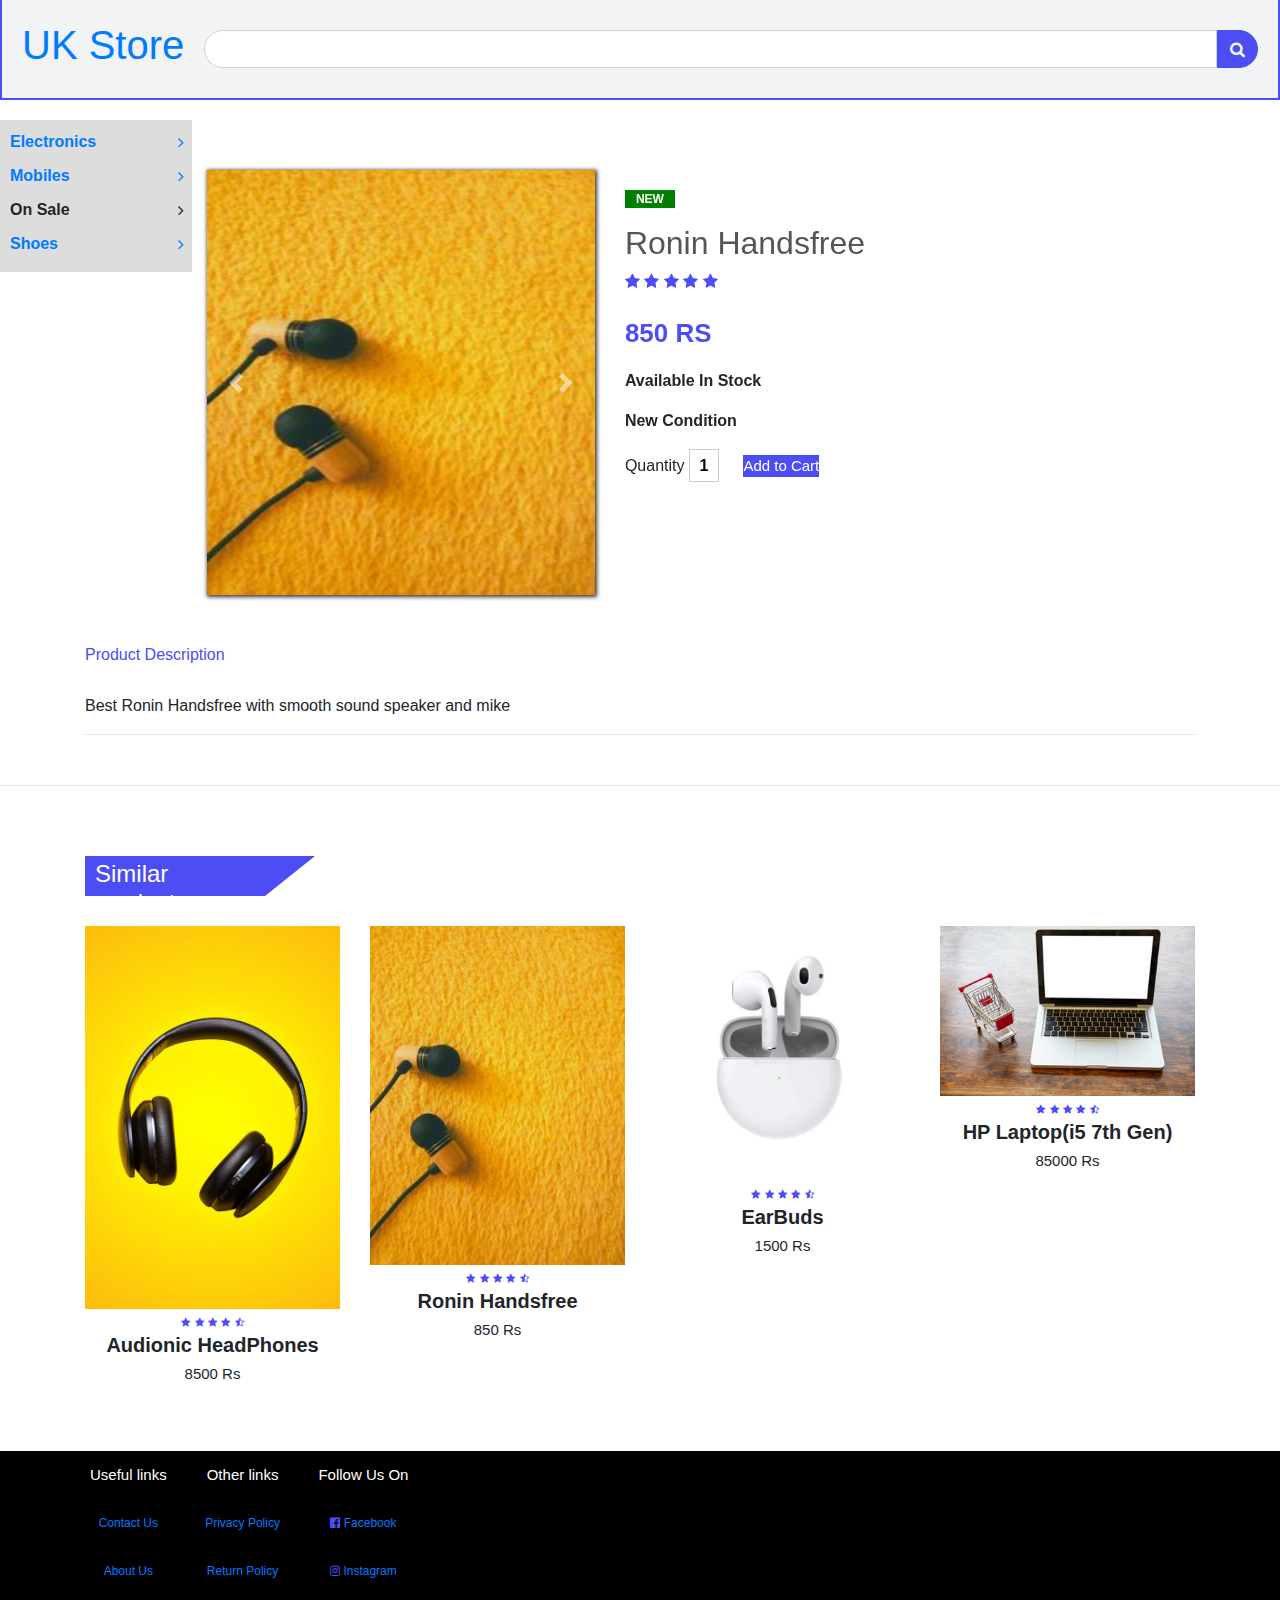
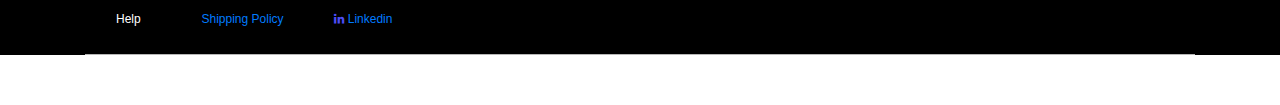
<file: Onsale.html>
<!DOCTYPE html>
<html lang="en">

<head>
    <meta charset="UTF-8">
    <meta name="viewport" content="width=device-width, initial-scale=1.0">
    <title>UK Store</title>
    <link rel="stylesheet" href="index1.css" />
    <link rel="stylesheet" href="https://stackpath.bootstrapcdn.com/bootstrap/4.2.1/css/bootstrap.min.css">
    <link rel="stylesheet" href="https://stackpath.bootstrapcdn.com/font-awesome/4.7.0/css/font-awesome.min.css">
    <script src="https://code.jquery.com/jquery-3.3.1.slim.min.js"></script>
    <script src="https://stackpath.bootstrapcdn.com/bootstrap/4.2.1/js/bootstrap.min.js"></script>
</head>

<body>
    <div class="top-nav-bar">
        <a href="index1.html">
            <h1 class="heading">UK Store</h1>
        </a>
        <div class="search-box">
            <i class="fa fa-bars" id="fa-bars" onclick="openmenu()"></i>
            <i class="fa fa-times" id="fa-times" onclick="closemenu()"></i>
            <input type="text" class="form-control">
            <span class="input-group-text"><i class="fa fa-search"></i></span>
        </div>
    </div>
    <section class="header">
        <div class="side-menu" id="side-menu">
            <ul>
                <a href="Electronics.html">
                    <li>Electronics<i class="fa fa-angle-right"></i></a>
                <ul>
                    <li>Sub-Menu-1</li>
                    <li>Sub-Menu-1</li>
                    <li>Sub-Menu-1</li>
                    <li>Sub-Menu-1</li>
                </ul>
                </li>
                <a href="mobile.html">
                    <li>Mobiles<i class="fa fa-angle-right"></i></a>
                <ul>
                    <li>Sub-Menu-2</li>
                    <li>Sub-Menu-2</li>
                    <li>Sub-Menu-2</li>
                    <li>Sub-Menu-2</li>
                </ul>
                </li>

                <li>On Sale<i class="fa fa-angle-right"></i>
                    <ul>
                        <li>Sub-Menu-3</li>
                        <li>Sub-Menu-3</li>
                        <li>Sub-Menu-3</li>
                        <li>Sub-Menu-3</li>
                    </ul>
                </li>
                <a href="product.html">
                    <li>Shoes<i class="fa fa-angle-right"></i></a>
                <ul>
                    <li>Sub-Menu-4</li>
                    <li>Sub-Menu-4</li>
                    <li>Sub-Menu-4</li>
                    <li>Sub-Menu-4</li>
                </ul>
                </li>
            </ul>
        </div>
    </section>


    <section class="single-product">
        <div class="container">
            <div class="row">
                <div class="col-md-5">
                    <div id="product-slider" class="carousel slide carousel-fade" data-ride="carousel">
                        <div class="carousel-inner">




                            <div class="carousel-item active">
                                <img src="handfree.jpg" class="d-block2">
                            </div>

                            <div class="carousel-item">
                                <img src="handfree.jpg" class="d-block2">
                            </div>

                            <a class="carousel-control-prev" href="#product-slider" role="button" data-slide="prev">
                                <span class="carousel-control-prev-icon" aria-hidden="true"></span>
                                <span class="sr-only">Previous</span>
                            </a>
                            <a class="carousel-control-next" href="#product-slider" role="button" data-slide="next">
                                <span class="carousel-control-next-icon" aria-hidden="true"></span>
                                <span class="sr-only">Next</span>

                            </a>

                        </div>

                    </div>
                </div>

                <div class="col-md-7">
                    <p class="new-arrival text-center">NEW</p>
                    <h2>Ronin Handsfree</h2>

                    <i class="fa fa-star"></i>
                    <i class="fa fa-star"></i>
                    <i class="fa fa-star"></i>
                    <i class="fa fa-star"></i>
                    <i class="fa fa-star"></i>

                    <p class="price">850 RS</p>
                    <p><b>Available In Stock</b></p>
                    <p><b>New Condition</b></p>
                    <label>Quantity</label>
                    <input type="text" value="1">
                    <button type="button" class="btn-primary">Add to Cart</button>

                </div>

            </div>
        </div>
    </section>
    <section class="product-description">
        <div class="container">
            <h6>Product Description</h6>
            <p>Best Ronin Handsfree with smooth sound speaker and mike </p>
            <hr>
        </div>
        <hr>

        <section class="single-product">




            <section class="on-sale">
                <div class="container">
                    <div class="title-box">
                        <h2>Similar products</h2>
                    </div>
                    <div class="row">
                        <div class="col-md-3">
                            <div class="product-top">
                                <img src="background.jpg">
                                <div class="overlay-right">
                                    <button type="button" class="btn btn-secondary" title="Quick Shop">
                                <i class="fa fa-eye"></i>
                            </button>
                                    <button type="button" class="btn btn-secondary" title="Add to Cart">
                                <i class="fa fa-shopping-cart"></i>
                            </button>
                                </div>
                            </div>
                            <div class="product-bottom text-center">
                                <i class="fa fa-star"></i>
                                <i class="fa fa-star"></i>
                                <i class="fa fa-star"></i>
                                <i class="fa fa-star"></i>
                                <i class="fa fa-star-half-o"></i>
                                <h3>Audionic HeadPhones</h3>
                                <h5>8500 Rs</h5>
                            </div>
                        </div>

                        <div class="col-md-3">
                            <div class="product-top">
                                <img src="handfree.jpg">
                                <div class="overlay-right">
                                    <button type="button" class="btn btn-secondary" title="Quick Shop">
                                <i class="fa fa-eye"></i>
                            </button>
                                    <button type="button" class="btn btn-secondary" title="Add to Cart">
                                <i class="fa fa-shopping-cart"></i>
                            </button>
                                </div>
                            </div>
                            <div class="product-bottom text-center">
                                <i class="fa fa-star"></i>
                                <i class="fa fa-star"></i>
                                <i class="fa fa-star"></i>
                                <i class="fa fa-star"></i>
                                <i class="fa fa-star-half-o"></i>
                                <h3>Ronin Handsfree</h3>
                                <h5>850 Rs</h5>
                            </div>
                        </div>


                        <div class="col-md-3">
                            <div class="product-top">
                                <img src="earbuds.jpg">
                                <div class="overlay-right">
                                    <button type="button" class="btn btn-secondary" title="Quick Shop">
                                <i class="fa fa-eye"></i>
                            </button>
                                    <button type="button" class="btn btn-secondary" title="Add to Cart">
                                <i class="fa fa-shopping-cart"></i>
                            </button>
                                </div>
                            </div>
                            <div class="product-bottom text-center">
                                <i class="fa fa-star"></i>
                                <i class="fa fa-star"></i>
                                <i class="fa fa-star"></i>
                                <i class="fa fa-star"></i>
                                <i class="fa fa-star-half-o"></i>
                                <h3>EarBuds</h3>
                                <h5>1500 Rs</h5>
                            </div>
                        </div>

                        <div class="col-md-3">
                            <div class="product-top">
                                <img src="img3.jpg">
                                <div class="overlay-right">
                                    <button type="button" class="btn btn-secondary" title="Quick Shop">
                                <i class="fa fa-eye"></i>
                            </button>
                                    <button type="button" class="btn btn-secondary" title="Add to Cart">
                                <i class="fa fa-shopping-cart"></i>
                            </button>
                                </div>
                            </div>
                            <div class="product-bottom text-center">
                                <i class="fa fa-star"></i>
                                <i class="fa fa-star"></i>
                                <i class="fa fa-star"></i>
                                <i class="fa fa-star"></i>
                                <i class="fa fa-star-half-o"></i>
                                <h3>HP Laptop(i5 7th Gen)</h3>
                                <h5>85000 Rs</h5>
                            </div>
                        </div>

                    </div>
                </div>

            </section>




            <section class="footer">
                <div class="container text-center">
                    <div class="row">
                        <div class="colmd-3">
                            <h1>Useful links</h1>
                            <a href="contact.html">
                                <p>Contact Us</p>
                            </a>
                            <a href="About.html">
                                <p>About Us</p>
                            </a>
                            <p>Help</p>
                        </div>


                        <div class="colmd-3">
                            <h1>Other links</h1>
                            <a href="policies.html">
                                <p>Privacy Policy</p>
                            </a>
                            <a href="policies.html">
                                <p>Return Policy</p>
                            </a>
                            <a href="policies.html">
                                <p>Shipping Policy</p>
                            </a>
                        </div>

                        <div class="colmd-3">
                            <h1>Follow Us On</h1>
                            <a href="https://www.facebook.com/profile.php?id=100026991231028">
                                <p><i class="fa fa-facebook-official"></i> Facebook </p>
                            </a>
                            <a href="https://www.instagram.com/0samapathan?utm_source=qr&igsh=MzI3Y2w4Nm4xcXZz">
                                <p><i class="fa fa-instagram"></i> Instagram</p>
                            </a>
                            <a href="https://www.linkedin.com/in/usama-pathan-731a8a2b9?utm_source=share&utm_campaign=share_via&utm_content=profile&utm_medium=android_app">
                                <p><i class="fa fa-linkedin"></i> Linkedin</p>
                            </a>
                        </div>

                    </div>
                    <hr>
                </div>
            </section>


            <script>
                function openmenu() {
                    document.getElementById("side-menu").style.display = "block ";
                    document.getElementById("fa-bars").style.display = "none ";
                    document.getElementById("fa-times").style.display = "block ";
                }

                function closemenu() {
                    document.getElementById("side-menu").style.display = "none ";
                    document.getElementById("fa-bars").style.display = "block ";
                    document.getElementById("fa-times").style.display = "none ";
                }
            </script>
</body>
</file>
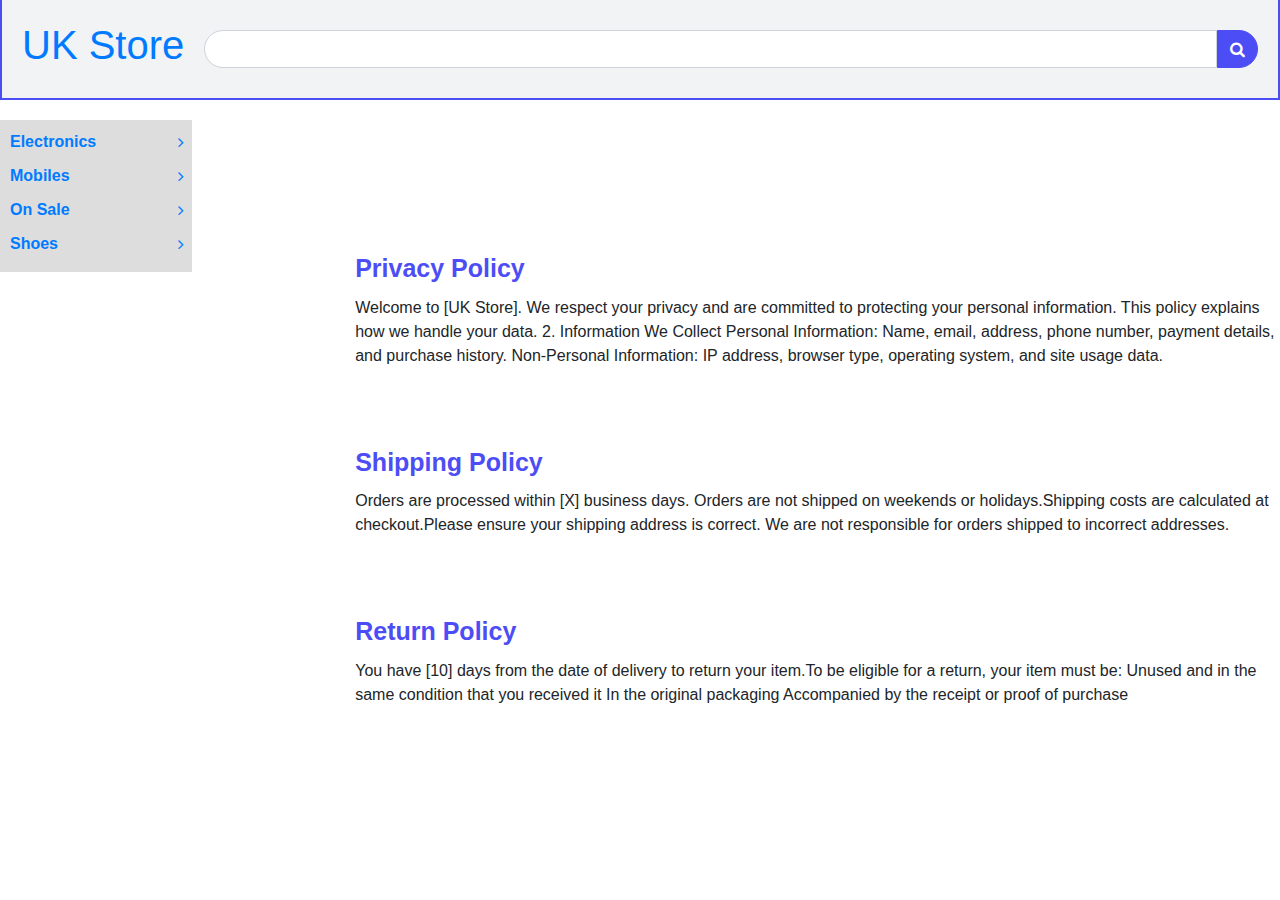
<file: policies.html>
<!DOCTYPE html>
<html lang="en">

<head>
    <meta charset="UTF-8">
    <meta name="viewport" content="width=device-width, initial-scale=1.0">
    <title>UK Store</title>
    <link rel="stylesheet" href="index1.css" />
    <link rel="stylesheet" href="https://stackpath.bootstrapcdn.com/bootstrap/4.2.1/css/bootstrap.min.css">
    <link rel="stylesheet" href="https://stackpath.bootstrapcdn.com/font-awesome/4.7.0/css/font-awesome.min.css">
    <script src="https://code.jquery.com/jquery-3.3.1.slim.min.js"></script>
    <script src="https://stackpath.bootstrapcdn.com/bootstrap/4.2.1/js/bootstrap.min.js"></script>
</head>

<body>
    <div class="top-nav-bar">
        <a href="index1.html">
            <h1 class="heading">UK Store</h1>
        </a>
        <div class="search-box">
            <i class="fa fa-bars" id="fa-bars" onclick="openmenu()"></i>
            <i class="fa fa-times" id="fa-times" onclick="closemenu()"></i>
            <input type="text" class="form-control">
            <span class="input-group-text"><i class="fa fa-search"></i></span>
        </div>
    </div>
    <section class="header">
        <div class="side-menu" id="side-menu">
            <ul>
                <a href="Electronics.html">
                    <li>Electronics<i class="fa fa-angle-right"></i></a>
                <ul>
                    <li>Sub-Menu-1</li>
                    <li>Sub-Menu-1</li>
                    <li>Sub-Menu-1</li>
                    <li>Sub-Menu-1</li>
                </ul>
                </li>
                <a href="mobile.html">
                    <li>Mobiles<i class="fa fa-angle-right"></i></a>
                <ul>
                    <li>Sub-Menu-2</li>
                    <li>Sub-Menu-2</li>
                    <li>Sub-Menu-2</li>
                    <li>Sub-Menu-2</li>
                </ul>
                </li>
                <a href="Onsale.html">
                    <li>On Sale<i class="fa fa-angle-right"></i></a>
                <ul>
                    <li>Sub-Menu-3</li>
                    <li>Sub-Menu-3</li>
                    <li>Sub-Menu-3</li>
                    <li>Sub-Menu-3</li>
                </ul>
                </li>
                <a href="product.html">
                    <li>Shoes<i class="fa fa-angle-right"></i></a>
                <ul>
                    <li>Sub-Menu-4</li>
                    <li>Sub-Menu-4</li>
                    <li>Sub-Menu-4</li>
                    <li>Sub-Menu-4</li>
                </ul>
                </li>
            </ul>
        </div>
    </section>


    <section class="policies">
        <div class="policies">
            <label for="policies">Privacy Policy</label><br>
            <p>Welcome to [UK Store]. We respect your privacy and are committed to protecting your personal information. This policy explains how we handle your data. 2. Information We Collect Personal Information: Name, email, address, phone number, payment
                details, and purchase history. Non-Personal Information: IP address, browser type, operating system, and site usage data.</p>

        </div>

        <div class="policies">
            <label for="policies">Shipping Policy</label><br>

            <p>Orders are processed within [X] business days. Orders are not shipped on weekends or holidays.Shipping costs are calculated at checkout.Please ensure your shipping address is correct. We are not responsible for orders shipped to incorrect
                addresses.
            </p>

        </div>

        <div class="policies">
            <label for="policies">Return Policy</label><br>
            <p>You have [10] days from the date of delivery to return your item.To be eligible for a return, your item must be: Unused and in the same condition that you received it In the original packaging Accompanied by the receipt or proof of purchase</p>


        </div>
    </section>

    <script>
        function openmenu() {
            document.getElementById("side-menu").style.display = "block ";
            document.getElementById("fa-bars").style.display = "none ";
            document.getElementById("fa-times").style.display = "block ";
        }

        function closemenu() {
            document.getElementById("side-menu").style.display = "none ";
            document.getElementById("fa-bars").style.display = "block ";
            document.getElementById("fa-times").style.display = "none ";
        }
    </script>
</body>

</html>
</file>
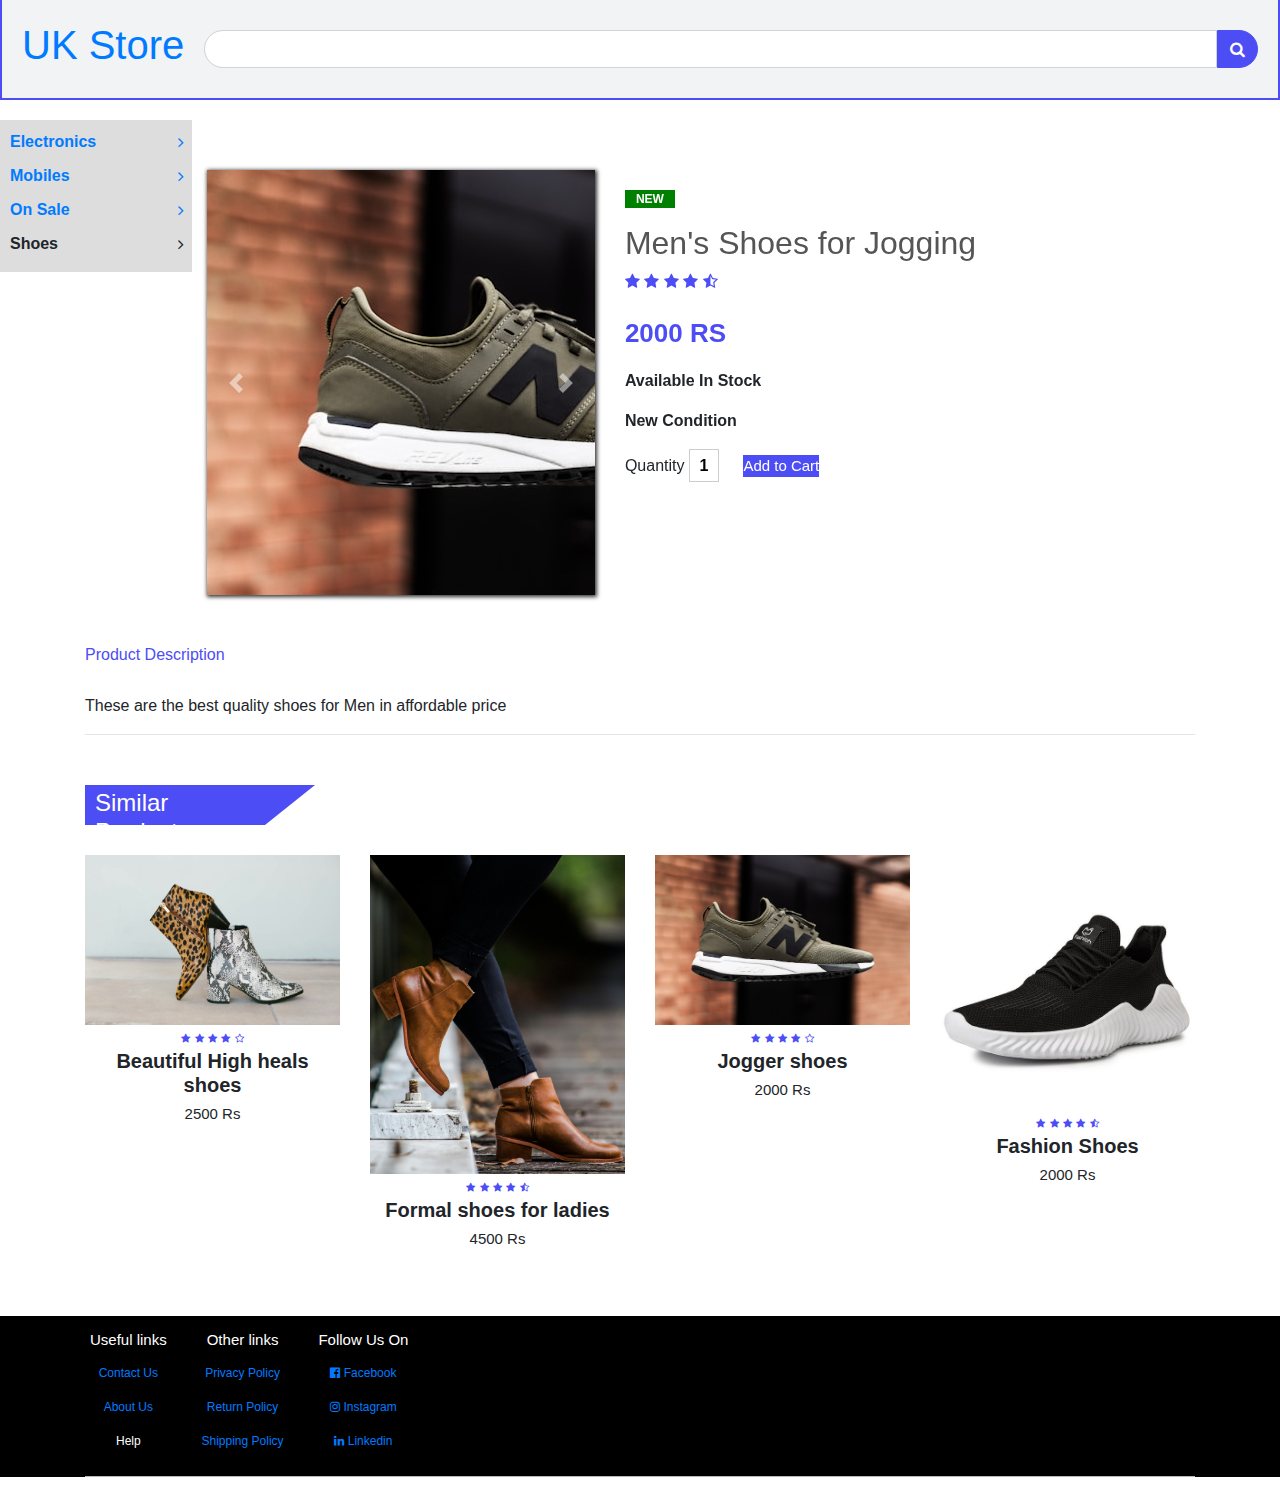
<file: product.html>
<!DOCTYPE html>
<html lang="en">

<head>
    <meta charset="UTF-8">
    <meta name="viewport" content="width=device-width, initial-scale=1.0">
    <title>UK Store</title>
    <link rel="stylesheet" href="index1.css" />
    <link rel="stylesheet" href="https://stackpath.bootstrapcdn.com/bootstrap/4.2.1/css/bootstrap.min.css">
    <link rel="stylesheet" href="https://stackpath.bootstrapcdn.com/font-awesome/4.7.0/css/font-awesome.min.css">
    <script src="https://code.jquery.com/jquery-3.3.1.slim.min.js"></script>
    <script src="https://stackpath.bootstrapcdn.com/bootstrap/4.2.1/js/bootstrap.min.js"></script>
</head>

<body>
    <div class="top-nav-bar">
        <a href="index1.html">
            <h1 class="heading">UK Store</h1>
        </a>
        <div class="search-box">
            <i class="fa fa-bars" id="fa-bars" onclick="openmenu()"></i>
            <i class="fa fa-times" id="fa-times" onclick="closemenu()"></i>
            <input type="text" class="form-control">
            <span class="input-group-text"><i class="fa fa-search"></i></span>
        </div>
    </div>

    <section class="header">
        <div class="side-menu" id="side-menu">
            <ul>
                <a href="Electronics.html">
                    <li>Electronics<i class="fa fa-angle-right"></i></a>
                <ul>
                    <li>Sub-Menu-1</li>
                    <li>Sub-Menu-1</li>
                    <li>Sub-Menu-1</li>
                    <li>Sub-Menu-1</li>
                </ul>
                </li>
                <a href="mobile.html">
                    <li>Mobiles<i class="fa fa-angle-right"></i></a>
                <ul>
                    <li>Sub-Menu-2</li>
                    <li>Sub-Menu-2</li>
                    <li>Sub-Menu-2</li>
                    <li>Sub-Menu-2</li>
                </ul>
                </li>
                <a href="Onsale.html">
                    <li>On Sale<i class="fa fa-angle-right"></i></a>
                <ul>
                    <li>Sub-Menu-3</li>
                    <li>Sub-Menu-3</li>
                    <li>Sub-Menu-3</li>
                    <li>Sub-Menu-3</li>
                </ul>
                </li>

                <li>Shoes<i class="fa fa-angle-right"></i>
                    <ul>
                        <li>Sub-Menu-4</li>
                        <li>Sub-Menu-4</li>
                        <li>Sub-Menu-4</li>
                        <li>Sub-Menu-4</li>
                    </ul>
                </li>
            </ul>
        </div>
    </section>


    <section class="single-product">
        <div class="container">
            <div class="row">
                <div class="col-md-5">
                    <div id="product-slider" class="carousel slide carousel-fade" data-ride="carousel">
                        <div class="carousel-inner">
                            <div class="carousel-item active">
                                <img src="shoes4.jpg" class="d-block">
                            </div>
                            <div class="carousel-item">
                                <img src="shose.jpg" class="d-block">
                            </div>
                            <div class="carousel-item">
                                <img src="shoes2.jpg" class="d-block">

                            </div>
                            <a class="carousel-control-prev" href="#product-slider" role="button" data-slide="prev">
                                <span class="carousel-control-prev-icon" aria-hidden="true"></span>
                                <span class="sr-only">Previous</span>
                            </a>
                            <a class="carousel-control-next" href="#product-slider" role="button" data-slide="next">
                                <span class="carousel-control-next-icon" aria-hidden="true"></span>
                                <span class="sr-only">Next</span>

                            </a>

                        </div>
                    </div>
                </div>

                <div class="col-md-7">
                    <p class="new-arrival text-center">NEW</p>
                    <h2>Men's Shoes for Jogging</h2>

                    <i class="fa fa-star"></i>
                    <i class="fa fa-star"></i>
                    <i class="fa fa-star"></i>
                    <i class="fa fa-star"></i>
                    <i class="fa fa-star-half-o"></i>

                    <p class="price">2000 RS</p>
                    <p><b>Available In Stock</b></p>
                    <p><b>New Condition</b></p>
                    <label>Quantity</label>
                    <input type="text" value="1">
                    <button type="button" class="btn-primary">Add to Cart</button>

                </div>

            </div>
        </div>
    </section>
    <section class="product-description">
        <div class="container">
            <h6>Product Description</h6>
            <p>These are the best quality shoes for Men in affordable price</p>
            <hr>
        </div>

        <div class="container">
            <div class="title-box">
                <h2>Similar Products</h2>
            </div>
            <div class="row">
                <div class="col-md-3">
                    <div class="product-top">
                        <img src="shoes2.jpg">
                        <div class="overlay-right">
                            <button type="button" class="btn btn-secondary" title="Quick Shop">
                                <i class="fa fa-eye"></i>
                            </button>
                            <button type="button" class="btn btn-secondary" title="Add to Cart">
                                <i class="fa fa-shopping-cart"></i>
                            </button>
                        </div>
                    </div>
                    <div class="product-bottom text-center">
                        <i class="fa fa-star"></i>
                        <i class="fa fa-star"></i>
                        <i class="fa fa-star"></i>
                        <i class="fa fa-star"></i>
                        <i class="fa fa-star-o"></i>
                        <h3>Beautiful High heals shoes </h3>
                        <h5>2500 Rs</h5>
                    </div>
                </div>

                <div class="col-md-3">
                    <div class="product-top">
                        <img src="shoes5.jpg">
                        <div class="overlay-right">
                            <button type="button" class="btn btn-secondary" title="Quick Shop">
                                <i class="fa fa-eye"></i>
                            </button>
                            <button type="button" class="btn btn-secondary" title="Add to Cart">
                                <i class="fa fa-shopping-cart"></i>
                            </button>
                        </div>
                    </div>
                    <div class="product-bottom text-center">
                        <i class="fa fa-star"></i>
                        <i class="fa fa-star"></i>
                        <i class="fa fa-star"></i>
                        <i class="fa fa-star"></i>
                        <i class="fa fa-star-half-o"></i>
                        <h3>Formal shoes for ladies</h3>
                        <h5>4500 Rs</h5>
                    </div>
                </div>


                <div class="col-md-3">
                    <div class="product-top">
                        <img src="shoes4.jpg">
                        <div class="overlay-right">
                            <button type="button" class="btn btn-secondary" title="Quick Shop">
                                <i class="fa fa-eye"></i>
                            </button>
                            <button type="button" class="btn btn-secondary" title="Add to Cart">
                                <i class="fa fa-shopping-cart"></i>
                            </button>
                        </div>
                    </div>
                    <div class="product-bottom text-center">
                        <i class="fa fa-star"></i>
                        <i class="fa fa-star"></i>
                        <i class="fa fa-star"></i>
                        <i class="fa fa-star"></i>
                        <i class="fa fa-star-o"></i>
                        <h3>Jogger shoes</h3>
                        <h5>2000 Rs</h5>
                    </div>
                </div>

                <div class="col-md-3">
                    <div class="product-top">
                        <img src="shose.jpg">
                        <div class="overlay-right">
                            <button type="button" class="btn btn-secondary" title="Quick Shop">
                                <i class="fa fa-eye"></i>
                            </button>
                            <button type="button" class="btn btn-secondary" title="Add to Cart">
                                <i class="fa fa-shopping-cart"></i>
                            </button>
                        </div>
                    </div>
                    <div class="product-bottom text-center">
                        <i class="fa fa-star"></i>
                        <i class="fa fa-star"></i>
                        <i class="fa fa-star"></i>
                        <i class="fa fa-star"></i>
                        <i class="fa fa-star-half-o"></i>
                        <h3>Fashion Shoes</h3>
                        <h5>2000 Rs</h5>
                    </div>
                </div>

            </div>
        </div>


    </section>

    <section class="footer">
        <div class="container text-center">
            <div class="row">
                <div class="colmd-3">
                    <h1>Useful links</h1>
                    <a href="contact.html">
                        <p>Contact Us</p>
                    </a>
                    <a href="About.html">
                        <p>About Us</p>
                    </a>
                    <p>Help</p>
                </div>


                <div class="colmd-3">
                    <h1>Other links</h1>
                    <a href="policies.html">
                        <p>Privacy Policy</p>
                    </a>
                    <a href="policies.html">
                        <p>Return Policy</p>
                    </a>
                    <a href="policies.html">
                        <p>Shipping Policy</p>
                    </a>
                </div>

                <div class="colmd-3">
                    <h1>Follow Us On</h1>
                    <a href="https://www.facebook.com/profile.php?id=100026991231028">
                        <p><i class="fa fa-facebook-official"></i> Facebook </p>
                    </a>
                    <a href="https://www.instagram.com/0samapathan?utm_source=qr&igsh=MzI3Y2w4Nm4xcXZz">
                        <p><i class="fa fa-instagram"></i> Instagram</p>
                    </a>
                    <a href="https://www.linkedin.com/in/usama-pathan-731a8a2b9?utm_source=share&utm_campaign=share_via&utm_content=profile&utm_medium=android_app">
                        <p><i class="fa fa-linkedin"></i> Linkedin</p>
                    </a>
                </div>

            </div>
            <hr>
        </div>
    </section>
    <script>
        function openmenu() {
            document.getElementById("side-menu").style.display = "block ";
            document.getElementById("fa-bars").style.display = "none ";
            document.getElementById("fa-times").style.display = "block ";
        }

        function closemenu() {
            document.getElementById("side-menu").style.display = "none ";
            document.getElementById("fa-bars").style.display = "block ";
            document.getElementById("fa-times").style.display = "none ";
        }
    </script>

</body>
</file>
<file: index1.css>
* {
    margin: 0;
    padding: 0;
}

body {
    background-color: #f1f3f4;
    font-family: sans-serif;
}

.top-nav-bar {
    display: flex;
    justify-content: space-between;
    align-items: center;
    height: 100px;
    position: sticky;
    top: 0;
    background-color: #f1f3f4;
    margin-bottom: 20px;
    border-bottom: 2px solid rgb(77, 77, 245);
    z-index: 2;
    border-left: 2px solid rgb(77, 77, 245);
    border-right: 2px solid rgb(77, 77, 245);
    padding: 0 20px;
    color: rgb(77, 77, 245);
}

.form-control {
    border-top-left-radius: 20px !important;
    border-bottom-left-radius: 20px !important;
    border-top-right-radius: 0 !important;
    border-bottom-right-radius: 0 !important;
    box-shadow: none;
}

.input-group-text {
    background: rgb(77, 77, 245) !important;
    border: 1px solid rgb(77, 77, 245) !important;
    border-top-right-radius: 20px !important;
    border-bottom-right-radius: 20px !important;
    border-top-left-radius: 0 !important;
    border-bottom-left-radius: 0 !important;
    cursor: pointer;
}

.search-box {
    display: flex;
    flex: 1;
    margin-left: 20px;
}

.fa-search {
    color: white;
}

@media only screen and (max-width: 980px) {
    .top-nav-bar {
        flex-direction: column;
        align-items: flex-start;
        height: auto;
        padding: 10px 20px;
    }
    .search-box {
        width: 100%;
        margin-left: 0;
    }
    .heading h1 {
        font-size: 40px;
        margin: 10px 0;
    }
}

@media only screen and (max-width: 600px) {
    .heading h1 {
        font-size: 30px;
    }
}

.side-menu {
    height: 79%;
    width: 15%;
    float: left;
    z-index: 2;
    background-color: #ddd;
}

.side-menu ul {
    margin-left: 10px;
}

.side-menu ul li {
    list-style-type: none;
    font-weight: bold;
    margin-top: 10px;
    cursor: pointer;
}

.side-menu ul li:hover {
    color: rgb(77, 77, 245);
}

.side-menu ul li ul {
    display: none;
    z-index: 10;
    top: 77px;
}

.side-menu ul li:hover ul {
    display: block;
    height: 400px;
    margin-left: 14%;
    padding: 0 100px 10px 10px;
    position: fixed;
    background: #ececec;
    box-shadow: 1px 1px 4px 1px rgba(0, 0, 0, 0.5);
}

.fa-angle-right {
    margin-top: 4px;
    margin-right: 8px;
    float: right;
}

#fa-bars,
#fa-times {
    font-size: 30px;
    margin: 10px;
    color: rgb(77, 77, 245);
    display: none;
}

@media only screen and (max-width: 980px) {
    .side-menu {
        width: 34%;
        z-index: 20;
        top: 133px;
        position: fixed;
        font-size: 12px;
        display: none;
    }
    .side-menu ul li ul {
        top: 133px;
    }
    .side-menu ul li:hover ul {
        margin-left: 31%;
    }
    #fa-bars {
        display: block;
    }
}

.slider {
    width: 85%;
    margin-left: 15%;
    padding: 0 10px;
}

.carousel {
    box-shadow: 1px 1px 4px 1px rgba(0, 0, 0, 0.8);
}

.carousel-indicators {
    z-index: 1 !important;
}

.carousel-item {
    height: 425px;
}

@media only screen and (max-width: 980px) {
    .slider {
        width: 100%;
        margin-left: 0;
    }
}

.featured-categories {
    margin: 50px 0;
}

.featured-categories img {
    width: 100%;
    padding: 20px 0;
    cursor: pointer;
    transition: 1s;
}

.featured-categories img:hover {
    transform: scale(1.1);
}

.title-box {
    background: rgb(77, 77, 245);
    color: #fff;
    width: 180px;
    padding: 4px 10px;
    height: 40px;
    margin-bottom: 30px;
    display: flex;
}

.title-box h2 {
    font-size: 24px;
}

.title-box::after {
    content: '';
    border-top: 40px solid rgb(77, 77, 245);
    border-right: 50px solid transparent;
    position: absolute;
    display: flex;
    margin-top: -4px;
    margin-left: 170px;
}

.product-top img {
    width: 100%;
}

.overlay-right {
    display: block;
    opacity: 0;
    position: absolute;
    top: 10%;
    margin-left: 0;
    width: 70px;
}

.overlay-right .fa {
    cursor: pointer;
    background-color: #fff;
    color: black;
    height: 35px;
    width: 35px;
    font-size: 20px;
    padding: 7px;
    margin-top: 5%;
    margin-bottom: 5%;
}

.overlay-right .btn-secondary {
    background: none !important;
    border: none !important;
    box-shadow: none !important;
}

.product-top:hover .overlay-right {
    opacity: 1;
    margin-left: 5%;
    transition: 0.5s;
}

.product-bottom .fa {
    color: rgb(77, 77, 245);
    font-size: 10px;
}

.product-bottom h3 {
    font-size: 20px;
    font-weight: bold;
}

.product-bottom h5 {
    font-size: 15px;
    padding-bottom: 10px;
}

.new-products {
    margin: 50px 0;
}

.footer {
    margin-top: 50px;
    background-color: black;
    color: white;
}

.footer h1 {
    font-size: 15px;
    margin: 15px 20px;
}

.footer p {
    font-size: 12px;
}

.footer hr {
    margin-top: 10px;
    background-color: #ccc;
}

.single-product {
    margin-top: 70px;
}

.new-arrival {
    background-color: green;
    width: 50px;
    color: white;
    font-size: 12px;
    font-weight: bold;
    margin-top: 20px;
}

.col-md-7 h2 {
    color: #555;
}

.single-product .fa {
    color: rgb(77, 77, 245);
}

.single-product .price {
    color: rgb(77, 77, 245);
    font-size: 26px;
    font-weight: bold;
    padding-top: 20px;
}

.single-product input {
    border: 1px solid #ccc;
    text-align: center;
    height: 33px;
    width: 30px;
    font-weight: bold;
}

.single-product .btn-primary {
    background-color: rgb(77, 77, 245) !important;
    color: #fff;
    font-size: 15px;
    margin-left: 20px;
    border: none;
    box-shadow: none !important;
}

.product-description h6 {
    margin-top: 50px;
    color: rgb(77, 77, 245);
}

.product-description p {
    margin-top: 30px;
}

.product-description hr {
    margin-bottom: 50px;
    color: rgb(77, 77, 245) !important;
}

.single-product .d-block2 {
    height: 425px;
    width: 425px;
}

.cont {
    color: rgb(77, 77, 245);
    background-color: #ccc;
}

.uk {
    color: rgb(77, 77, 245);
    background: #ccc;
}

.uk p {
    color: rgb(77, 77, 245);
}

.policies {
    margin-top: 10px;
    padding-top: 60px;
    margin-left: 15%;
    align-items: center;
}

.policies label {
    color: rgb(77, 77, 245);
    font-size: 25px;
    font-weight: bold;
}
</file>
